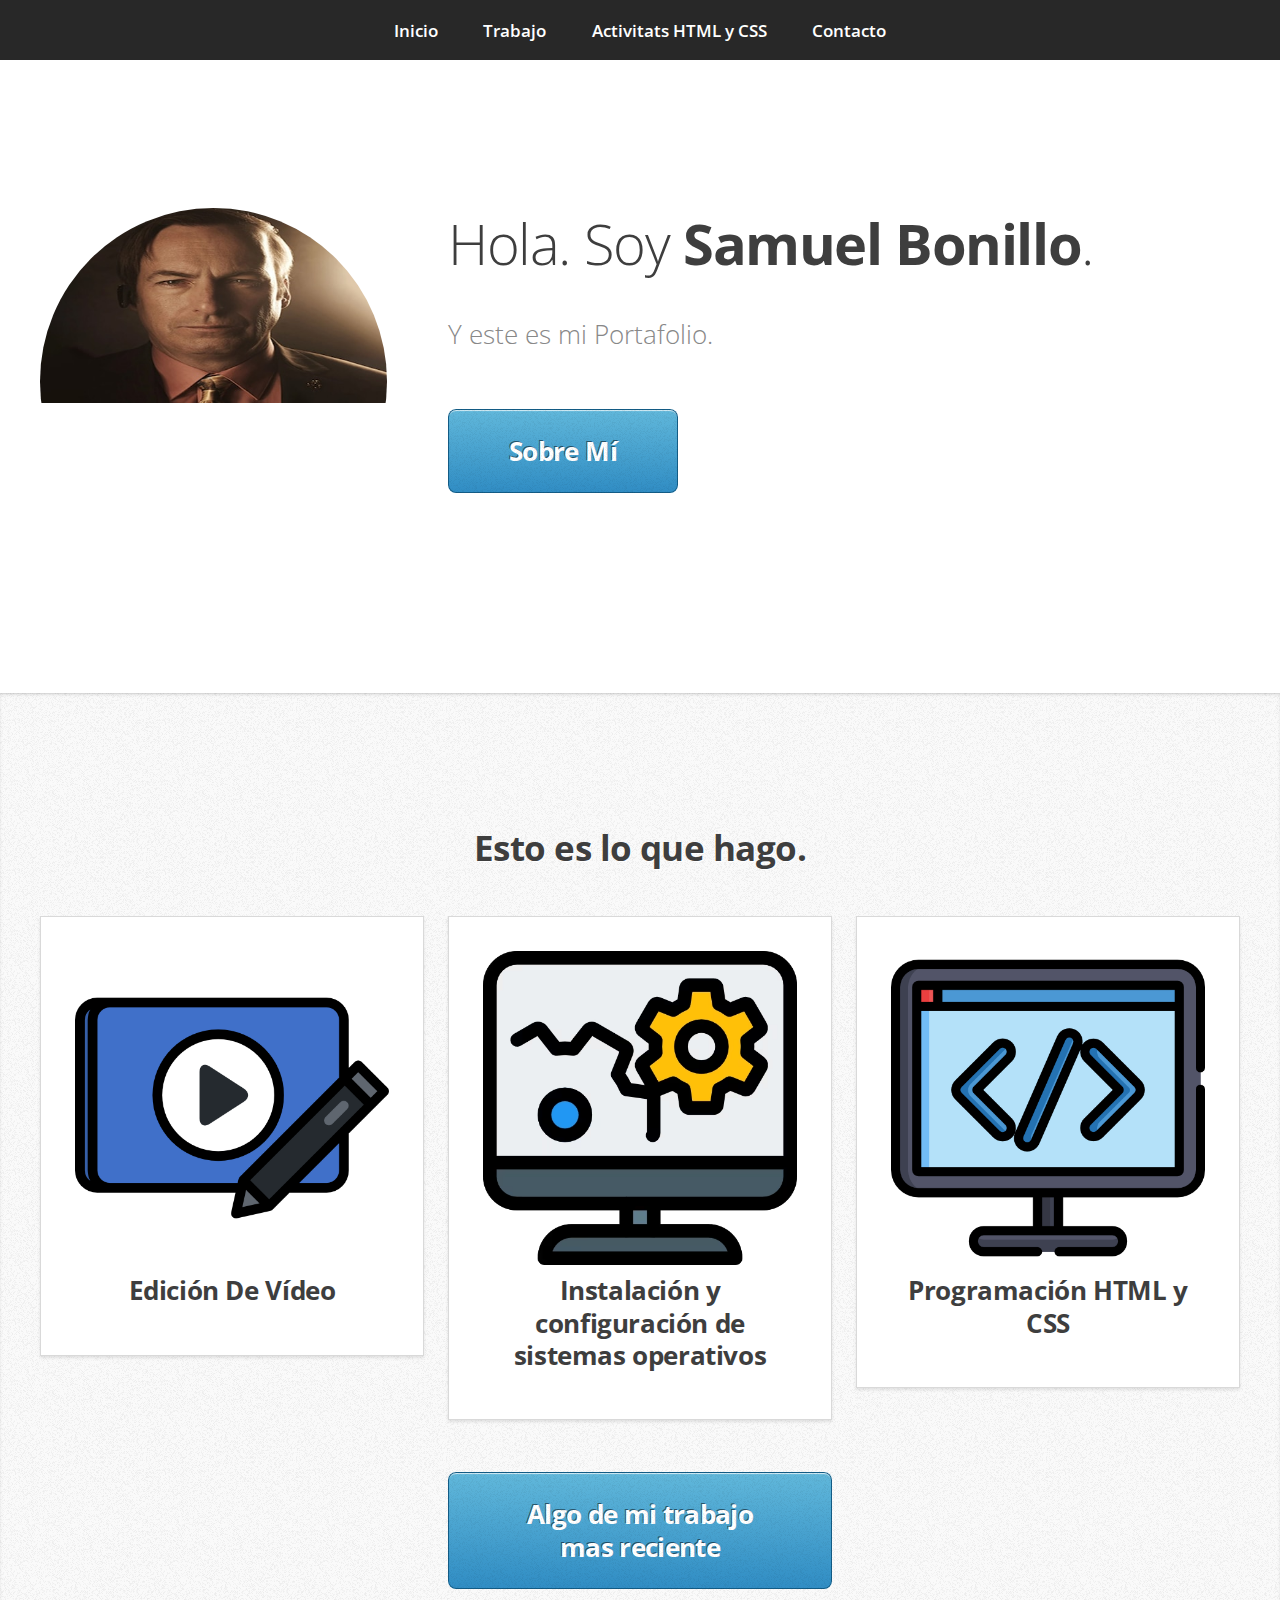
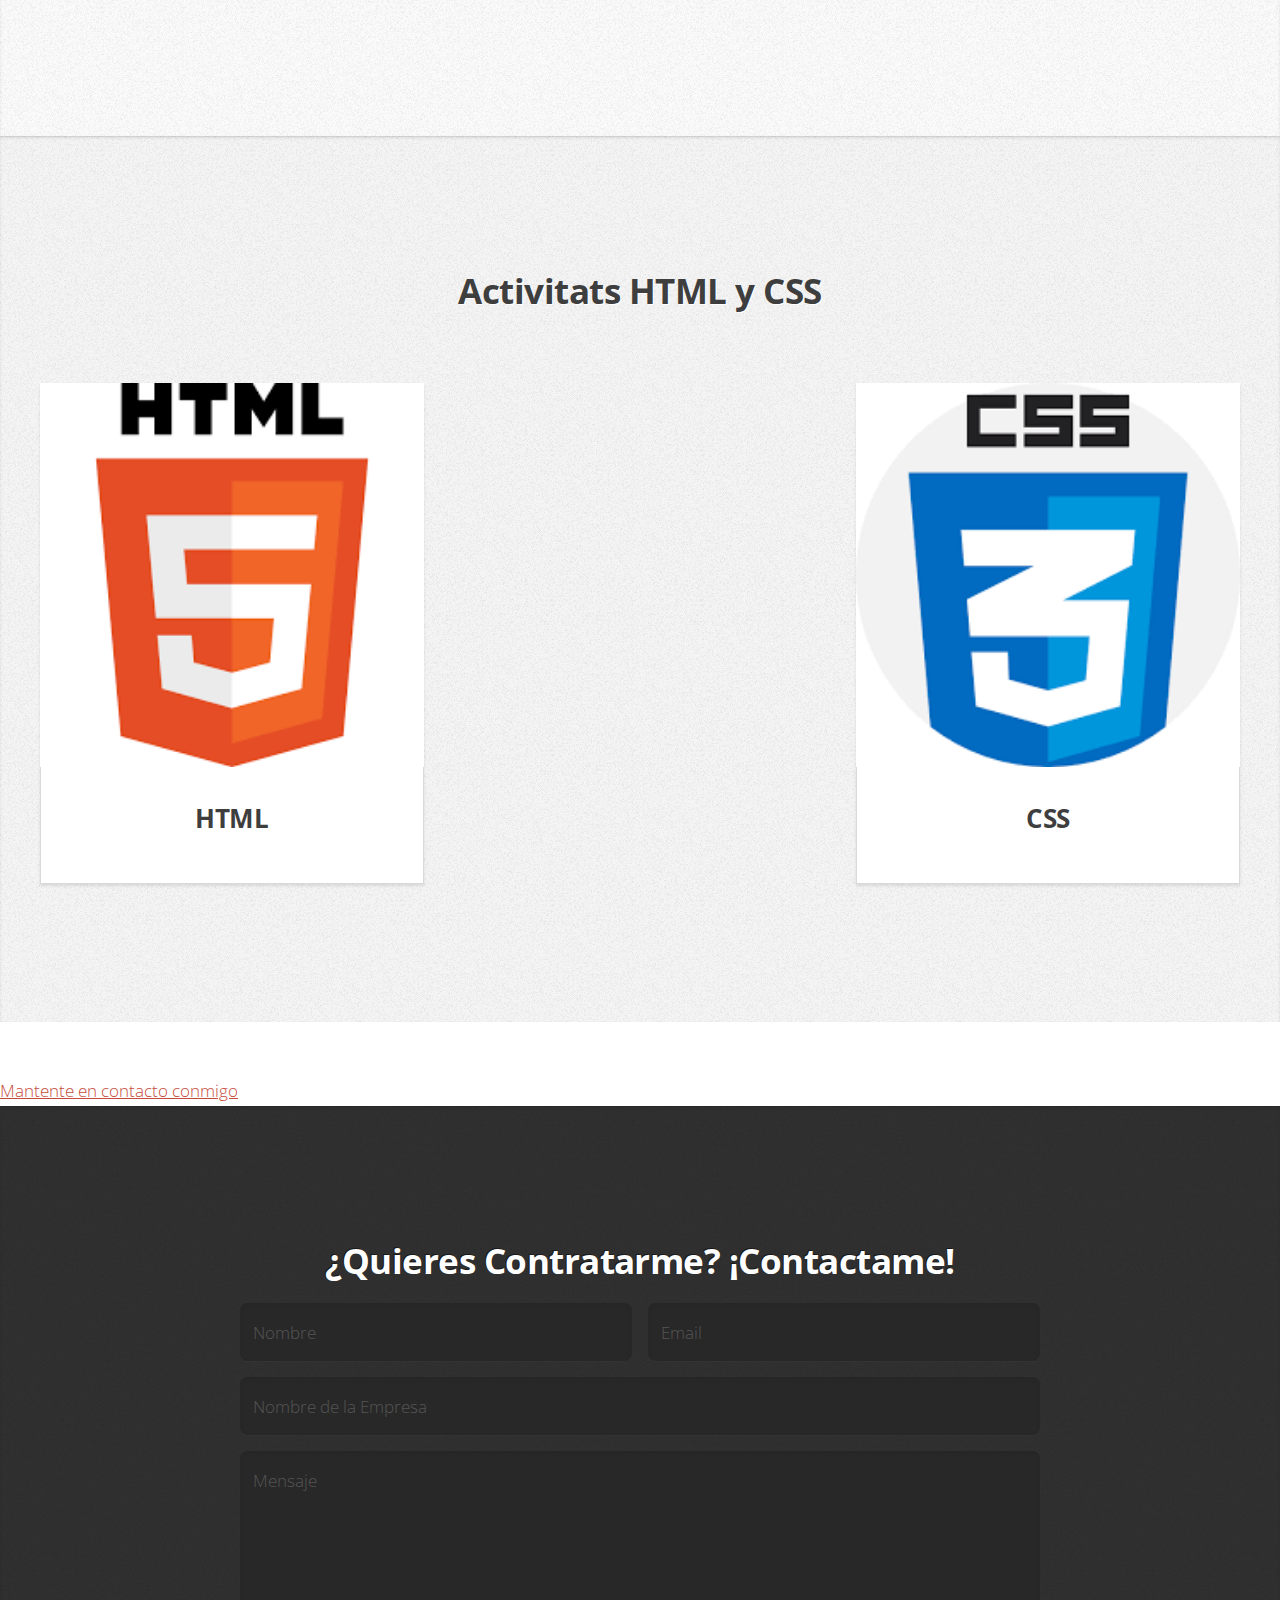
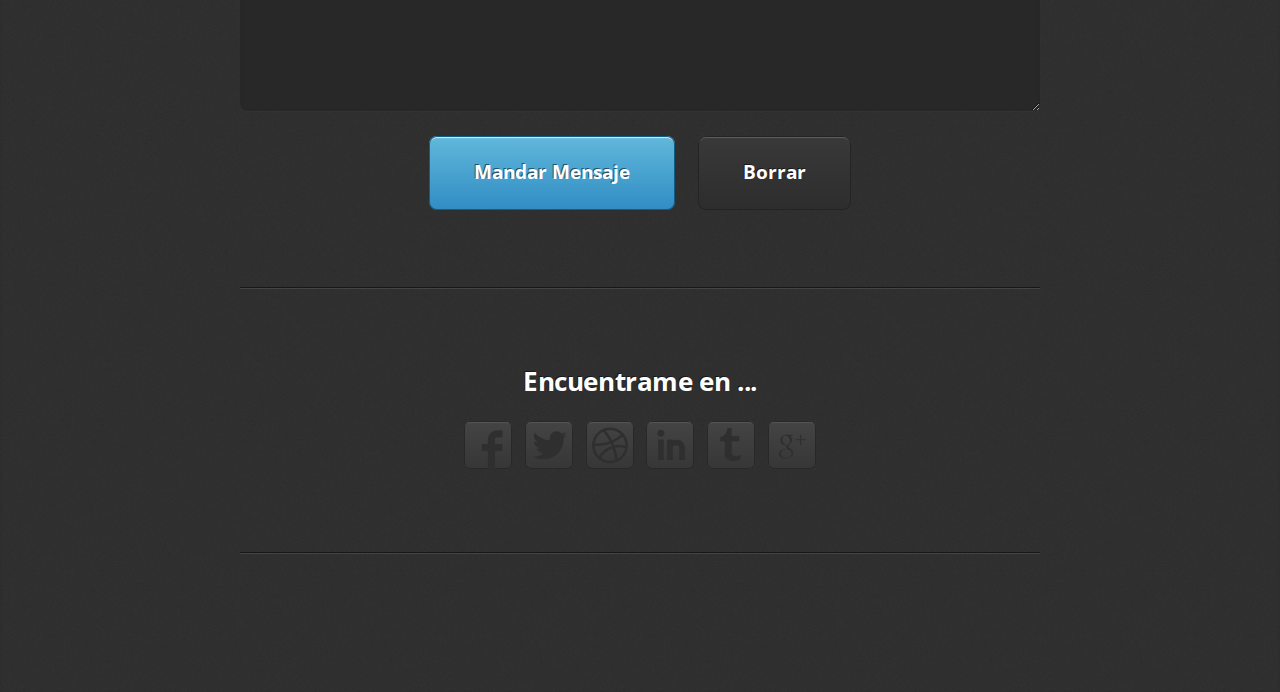
<file: index.html>
<!DOCTYPE HTML>
<html>
<head>
<title>Portafolio</title>
<meta charset="utf-8">
<link href="http://fonts.googleapis.com/css?family=Open+Sans:300,600,700" rel="stylesheet">
<script src="js/jquery-1.8.3.min.js"></script>
<script src="css/5grid/init.js?use=mobile,desktop,1000px"></script>
<script src="js/init.js"></script>
<noscript>
<link rel="stylesheet" href="css/5grid/core.css">
<link rel="stylesheet" href="css/5grid/core-desktop.css">
<link rel="stylesheet" href="css/5grid/core-1200px.css">
<link rel="stylesheet" href="css/5grid/core-noscript.css">
<link rel="stylesheet" href="css/style.css">
<link rel="stylesheet" href="css/style-desktop.css">
</noscript>

</head>
<body>
<nav id="nav">
  <ul>
    <li><a href="#top">Inicio</a></li>
    <li><a href="#work">Trabajo</a></li>
    <li><a href="#portfolio">Activitats HTML y CSS</a></li>
    <li><a href="#contact">Contacto</a></li>
  </ul>
</nav>
<div class="wrapper wrapper-style1 wrapper-first">
  <article class="5grid-layout" id="top">
    <div class="row">
      <div class="4u"> <span class="me image image-full"><img src="images/me.jpg" alt=""></span> </div>
      <div class="8u">
        <header>
          <h1>Hola. Soy <strong>Samuel Bonillo</strong>.</h1>
        </header>
        <p>Y este es <strong></strong>mi Portafolio.</p>
        <a href="#work" class="button button-big">Sobre Mí</a> </div>
    </div>
  </article>
</div>
<div class="wrapper wrapper-style2">
  <article id="work">
    <header>
      <h2>Esto es lo que hago.</h2>
      <span></span> </header>
    <div class="5grid-layout">
      <div class="row">
        <div class="4u">
          <section class="box box-style1"> <span class="image image-"><img src="images/work01.png" alt=""></span>
            <h3>Edición De Vídeo</h3>
            
          </section>
        </div>
        <div class="4u">
          
          <span></span> </header>
          <div class="5grid-layout">
            <div class="row">
              <div class="4u">
                <section class="box box-style1"> <span class="image image-"><img src="images/work02.png" alt=""></span>
                  <h3>Instalación y configuración de sistemas operativos</h3>
                  
                </section>
              </div>
              <div class="4u">
            
          </section>
        </div>
        <div class="4u">
          <section class="box box-style1"> <span class="image image-"><img src="images/work03.png" alt=""></span>
            <h3>Programación HTML y CSS</h3>
            
          </section>
        </div>
      </div>
    </div>
    <footer>
      <a href="#portfolio" class="button button-big">Algo de mi trabajo mas reciente</a> </footer>
  </article>
</div>
<div class="wrapper wrapper-style3">
  <article id="portfolio">
    <header>
      <h2>Activitats HTML y CSS</h2> </header>
    <div class="5grid-layout">
      <div class="row">
        <div class="12u"> </div>
      </div>
      <div class="row">
        <div class="4u">
          <article class="box box-style2"> <a href="activitats.html" class="image image-full"><img src="images/portfolio01.png" alt=""></a>
            <h3><a href="activitats.html">HTML</a></h3>
            
          </article>
        </div>
        <div class="4u">
          
        </div>
        <div class="4u">
          <article class="box box-style2"> <a href="activitats.html" class="image image-full"><img src="images/portfolio03.png" alt=""></a>
            <h3><a href="activitats.html">CSS</a></h3>
          
          </article>
        </div>
      </div>
      
            
          </article>
        </div>
      </div>
    </div>
    <footer>
      <a href="#contact" class="medium botton-big">Mantente en contacto conmigo</a> </footer>
  </article>
</div>
<div class="wrapper wrapper-style4">
  <article id="contact">
    <header>
      <h2>¿Quieres Contratarme? ¡Contactame!</h2>
      
    <div class="5grid">
      <div class="row">
        <div class="12u">
          <form method="post" action="#">
            <div class="5grid">
              <div class="row">
                <div class="6u">
                  <input type="text" name="name" id="name" placeholder="Nombre">
                </div>
                <div class="6u">
                  <input type="text" name="email" id="email" placeholder="Email">
                </div>
              </div>
              <div class="row">
                <div class="12u">
                  <input type="text" name="subject" id="subject" placeholder="Nombre de la Empresa">
                </div>
              </div>
              <div class="row">
                <div class="12u">
                  <textarea name="message" id="message" placeholder="Mensaje"></textarea>
                </div>
              </div>
              <div class="row">
                <div class="12u">
                  <input type="submit" class="button" value="Mandar Mensaje">
                  <input type="reset" class="button button-alt" value="Borrar">
                </div>
              </div>
            </div>
          </form>
        </div>
      </div>
      <div class="row row-special">
        <div class="12u">
          <h3>Encuentrame en ...</h3>
          <ul class="social">
            <li class="facebook"><a href="#">Facebook</a></li>
            <li class="twitter"><a href="#">Twitter</a></li>
            <li class="dribbble"><a href="#">Dribbble</a></li>
            <li class="linkedin"><a href="#">LinkedIn</a></li>
            <li class="tumblr"><a href="#">Tumblr</a></li>
            <li class="googleplus"><a href="#">Google+</a></li>
          </ul>
        </div>
      </div>
    </div>
    
</body>
</html>
</file>
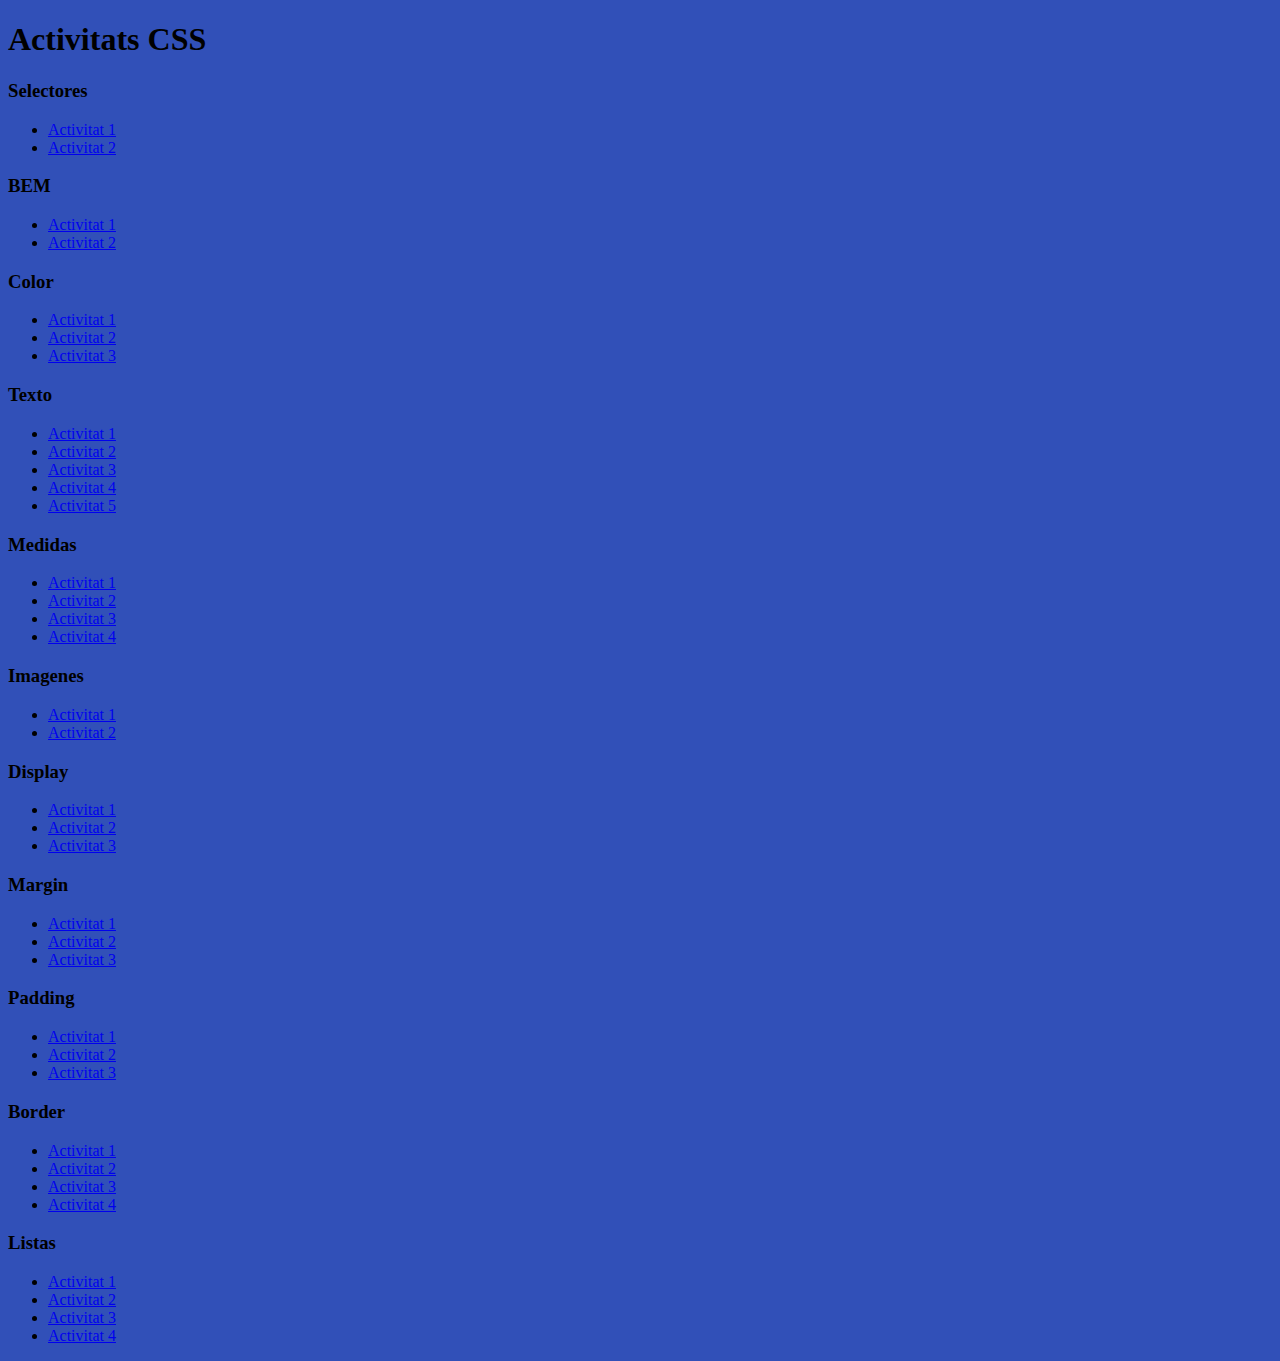
<file: activitats css.html>
<!DOCTYPE html>
<html>
<head>
    <title>Activitats HTML</title>
    <link rel="icon" type="image/x-icon" href="https://www.google.com/url?sa=i&url=https%3A%2F%2Fnorthstar.thunderstore.io%2Fpackage%2FHarb_Mods%2FSaul_Goodman%2F&psig=AOvVaw1V82Ubbnmv4EiHnhKC4mAQ&ust=1682701084189000&source=images&cd=vfe&ved=0CA4QjRxqFwoTCMioy5TEyv4CFQAAAAAdAAAAABAD">
</head>
<body style="background-color: #3150b8;">
    <h1>Activitats CSS</h1>
    
        <p><h3> Selectores </h3></p>
        <ul>
        <li> <a href="Activitats CSS/3_Selectores/1_Activitat.html" target="_blank">Activitat 1</a></li>
        <li> <a href="Activitats CSS/3_Selectores/2_Activitat.html" target="_blank">Activitat 2</a></li>
        
    </ul>
    
    <p><h3> BEM </h3></p>
    <ul>
        <li> <a href="Activitats CSS/4_BEM/1_Activitat.html" target="_blank">Activitat 1</a></li>
        <li> <a href="Activitats CSS/4_BEM/2_Activitat.html" target="_blank">Activitat 2</a></li>
    </ul>

    <p><h3> Color </h3></p>
<ul>
        <li> <a href="Activitats CSS/5_Color/1_Activitat.html" target="_blank">Activitat 1</a></li>
        <li> <a href="Activitats CSS/5_Color/2_Activitat.html" target="_blank">Activitat 2</a></li>
        <li> <a href="Activitats CSS/5_Color/3_Activitat.html" target="_blank">Activitat 3</a></li>
        
        
</ul>

<p><h3> Texto</h3></p>
<ul>
        <li> <a href="Activitats CSS/6_Texto/1_Activitat.html" target="_blank">Activitat 1</a></li>
        <li> <a href="Activitats CSS/6_Texto/2_Activitat.html" target="_blank">Activitat 2</a></li>
        <li> <a href="Activitats CSS/6_Texto/3_Activitat.html" target="_blank">Activitat 3</a></li>
        <li> <a href="Activitats CSS/6_Texto/4_Activitat.html" target="_blank">Activitat 4</a></li>
        <li> <a href="Activitats CSS/6_Texto/5_Activitat.html" target="_blank">Activitat 5</a></li>
</ul>
</ul>

<p><h3> Medidas</h3></p>
<ul>
        <li> <a href="Activitats CSS/7_Medidas/1_Activitat.html" target="_blank">Activitat 1</a></li>
        <li> <a href="Activitats CSS/7_Medidas/2_Activitat.html" target="_blank">Activitat 2</a></li>
        <li> <a href="Activitats CSS/7_Medidas/3_Activitat.html" target="_blank">Activitat 3</a></li>
        <li> <a href="Activitats CSS/7_Medidas/4_Activitat.html" target="_blank">Activitat 4</a></li>
</ul>

<p><h3> Imagenes</h3></p>
<ul>
        <li> <a href="Activitats CSS/8_Imagenes/1_Activitat.html" target="_blank">Activitat 1</a></li>
        <li> <a href="Activitats CSS/8_Imagenes/2_Activitat.html" target="_blank">Activitat 2</a></li>
         
</ul>

<p><h3> Display</h3></p>
<ul>
        <li> <a href="Activitats CSS/9_Display/1_Activitat.html" target="_blank">Activitat 1</a></li>
        <li> <a href="Activitats CSS/9_Display/2_Activitat.html" target="_blank">Activitat 2</a></li>
        <li> <a href="Activitats CSS/9_Display/3_Activitat.html" target="_blank">Activitat 3</a></li>
</ul>

<p><h3> Margin</h3></p>
<ul>
        <li> <a href="Activitats CSS/10_Margin/1_Activitat.html" target="_blank">Activitat 1</a></li>
        <li> <a href="Activitats CSS/10_Margin/2_Activitat.html" target="_blank">Activitat 2</a></li>
        <li> <a href="Activitats CSS/10_Margin/3_Activitat.html" target="_blank">Activitat 3</a></li>
       
</ul>

<p><h3> Padding</h3></p>
<ul> 
        <li> <a href="Activitats CSS/11_Padding/1_Activitat.html" target="_blank">Activitat 1</a></li>
        <li> <a href="Activitats CSS/11_Padding/2_Activitat.html" target="_blank">Activitat 2</a></li>
        <li> <a href="Activitats CSS/11_Padding/3_Activitat.html" target="_blank">Activitat 3</a></li>

</ul>

<p><h3> Border</h3></p>
<ul> 
        <li> <a href="Activitats CSS/13_Border/1_Activitat.html" target="_blank">Activitat 1</a></li>
        <li> <a href="Activitats CSS/13_Border/2_Activitat.html" target="_blank">Activitat 2</a></li>
        <li> <a href="Activitats CSS/13_Border/3_Activitat.html" target="_blank">Activitat 3</a></li>
        <li> <a href="Activitats CSS/13_Border/4_Activitat.html" target="_blank">Activitat 4</a></li>
</ul>


<p><h3>Listas </h3></p>
<ul>
        <li> <a href="Activitats CSS/14_Listas/1_Activitat.html" target="_blank">Activitat 1</a></li>
        <li> <a href="Activitats CSS/14_Listas/2_Activitat.html" target="_blank">Activitat 2</a></li>
        <li> <a href="Activitats CSS/14_Listas/3_Activitat.html" target="_blank">Activitat 3</a></li>
        <li> <a href="Activitats CSS/14_Listas/4_Activitat.html" target="_blank">Activitat 4</a></li>
</ul>



</body>

</html>
</file>
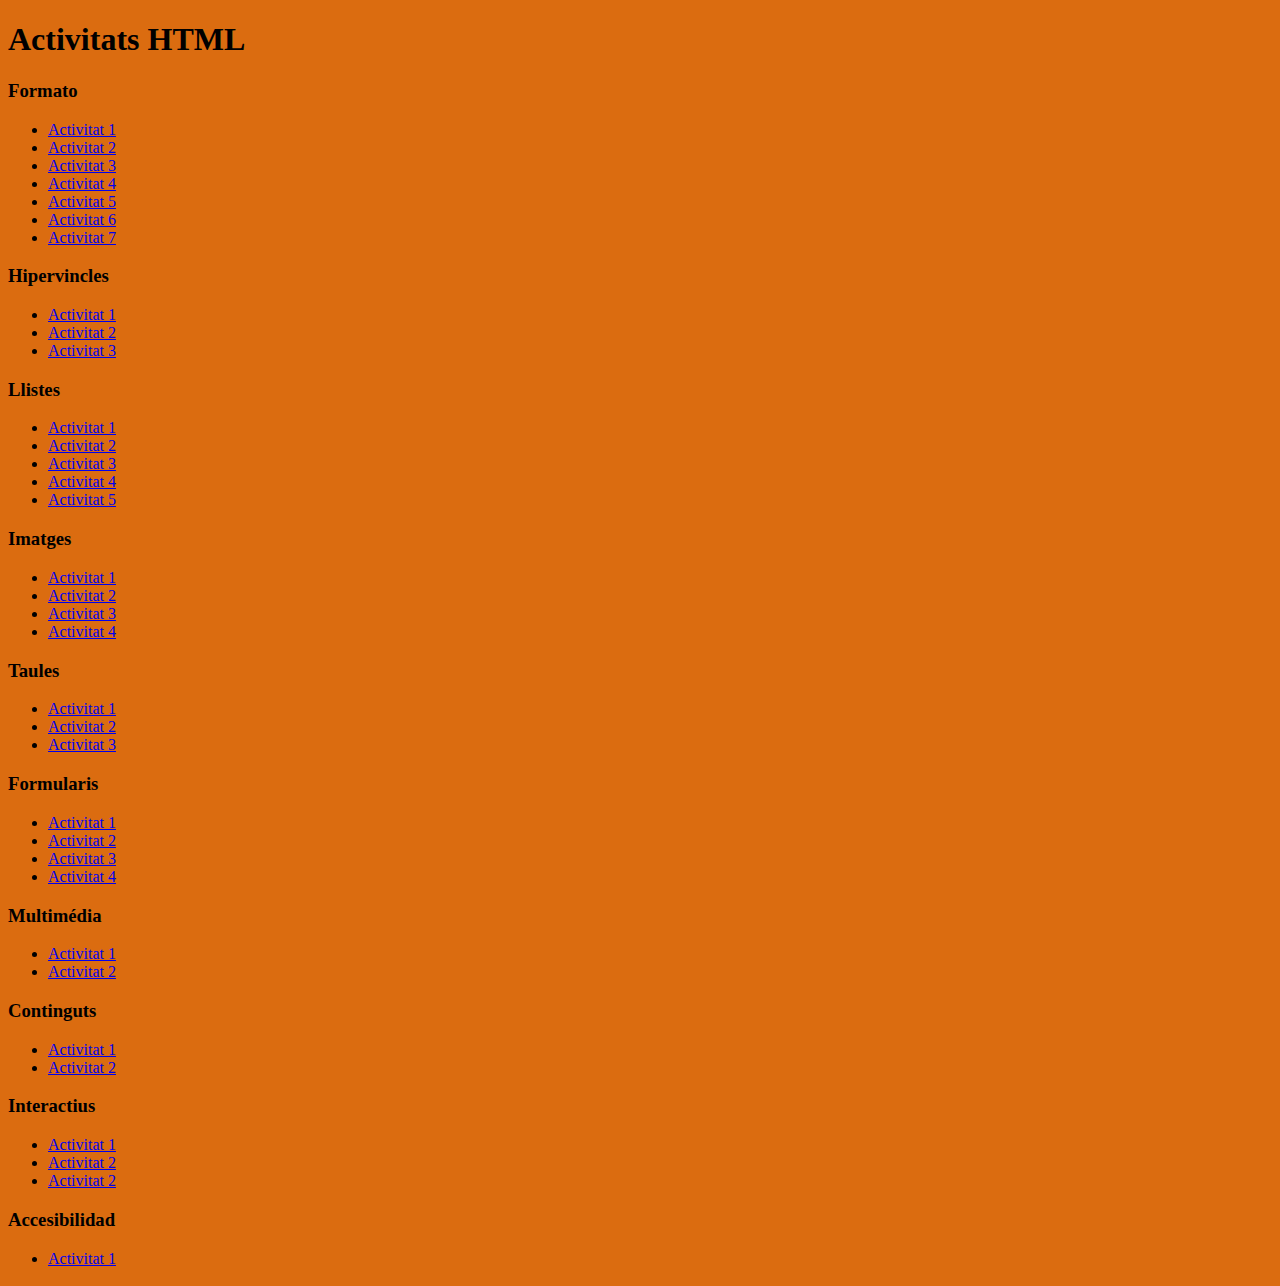
<file: activitats.html>
<!DOCTYPE html>
<html>
<head>
    <title>Activitats HTML</title>
    <link rel="icon" type="image/x-icon" href="https://www.google.com/url?sa=i&url=https%3A%2F%2Fnorthstar.thunderstore.io%2Fpackage%2FHarb_Mods%2FSaul_Goodman%2F&psig=AOvVaw1V82Ubbnmv4EiHnhKC4mAQ&ust=1682701084189000&source=images&cd=vfe&ved=0CA4QjRxqFwoTCMioy5TEyv4CFQAAAAAdAAAAABAD">
</head>
<body style="background-color: #db6c10;">
    <h1>Activitats HTML</h1>
    
        <p><h3> Formato </h3></p>
        <ul>
        <li> <a href="Activitats HTML/2_Format/1_Activitat.html" target="_blank">Activitat 1</a></li>
        <li> <a href="Activitats HTML/2_Format/2_Activitat.html" target="_blank">Activitat 2</a></li>
        <li> <a href="Activitats HTML/2_Format/3_Activitat.html" target="_blank">Activitat 3</a></li>
        <li> <a href="Activitats HTML/2_Format/4_Activitat.html" target="_blank">Activitat 4</a></li>
        <li> <a href="Activitats HTML/2_Format/5_Activitat.html" target="_blank">Activitat 5</a></li>
        <li> <a href="Activitats HTML/2_Format/6_Activitat.html" target="_blank">Activitat 6</a></li>
        <li> <a href="Activitats HTML/2_Format/7_Activitat.html" target="_blank">Activitat 7</a></li>
    </ul>
    
    <p><h3> Hipervincles </h3></p>
    <ul>
        <li> <a href="Activitats HTML/3_Hipervincles/1_Activitat.html" target="_blank">Activitat 1</a></li>
        <li> <a href="Activitats HTML/3_Hipervincles/2_Activitat.html" target="_blank">Activitat 2</a></li>
        <li> <a href="Activitats HTML/3_Hipervincles/3_Activitat.html" target="_blank">Activitat 3</a></li>
    </ul>

    <p><h3> Llistes </h3></p>
<ul>
        <li> <a href="Activitats HTML/4_Llistes/1_Activitat.html" target="_blank">Activitat 1</a></li>
        <li> <a href="Activitats HTML/4_Llistes/2_Activitat.html" target="_blank">Activitat 2</a></li>
        <li> <a href="Activitats HTML/4_Llistes/3_Activitat.html" target="_blank">Activitat 3</a></li>
        <li> <a href="Activitats HTML/4_Llistes/4_Activitat.html" target="_blank">Activitat 4</a></li>
        <li> <a href="Activitats HTML/4_Llistes/5_Activitat.html" target="_blank">Activitat 5</a></li>
</ul>

<p><h3> Imatges</h3></p>
<ul>
        <li> <a href="Activitats HTML/5_Imatges/1_Activitat.html" target="_blank">Activitat 1</a></li>
        <li> <a href="Activitats HTML/5_Imatges/2_Activitat.html" target="_blank">Activitat 2</a></li>
        <li> <a href="Activitats HTML/5_Imatges/3_Activitat.html" target="_blank">Activitat 3</a></li>
        <li> <a href="Activitats HTML/5_Imatges/4_Activitat.html" target="_blank">Activitat 4</a></li>
</ul>

<p><h3> Taules</h3></p>
<ul>
        <li> <a href="Activitats HTML/6_Taules/1_Activitat.html" target="_blank">Activitat 1</a></li>
        <li> <a href="Activitats HTML/6_Taules/2_Activitat.html" target="_blank">Activitat 2</a></li>
        <li> <a href="Activitats HTML/6_Taules/3_Activitat.html" target="_blank">Activitat 3</a></li>
</ul>

<p><h3> Formularis</h3></p>
<ul>
        <li> <a href="Activitats HTML/7_Formularis/1_Activitat.html" target="_blank">Activitat 1</a></li>
        <li> <a href="Activitats HTML/7_Formularis/2_Activitat.html" target="_blank">Activitat 2</a></li>
        <li> <a href="Activitats HTML/7_Formularis/3_Activitat.html" target="_blank">Activitat 3</a></li>
        <li> <a href="Activitats HTML/7_Formularis/4_Activitat.html" target="_blank">Activitat 4</a></li>  
</ul>

<p><h3> Multimédia</h3></p>
<ul>
        <li> <a href="Activitats HTML/8_Multimedia/1_Activitat.html" target="_blank">Activitat 1</a></li>
        <li> <a href="Activitats HTML/8_Multimedia/2_Activitat.html" target="_blank">Activitat 2</a></li>
</ul>

<p><h3> Continguts</h3></p>
<ul>
        <li> <a href="Activitats HTML/9_Contenido/1_Activitat.html" target="_blank">Activitat 1</a></li>
        <li> <a href="Activitats HTML/9_Contenido/2_Activitat.html" target="_blank">Activitat 2</a></li>
</ul>

<p><h3> Interactius</h3></p>
<ul>
        <li> <a href="Activitats HTML/11_Interactivos/1_Activitat.html" target="_blank">Activitat 1</a></li>
        <li> <a href="Activitats HTML/11_Interactivos/2_Activitat.html" target="_blank">Activitat 2</a></li>
        <li> <a href="Activitats HTML/11_Interactivos/3_Activitat.html" target="_blank">Activitat 2</a></li>
</ul>

<p><h3>Accesibilidad</h3></p>
<ul>
        <li> <a href="Activitats HTML/12_Accesibilidad/1_Activitat.html" target="_blank">Activitat 1</a></li>
        
<p><h3> </h3></p>

</body>

</html>
</file>
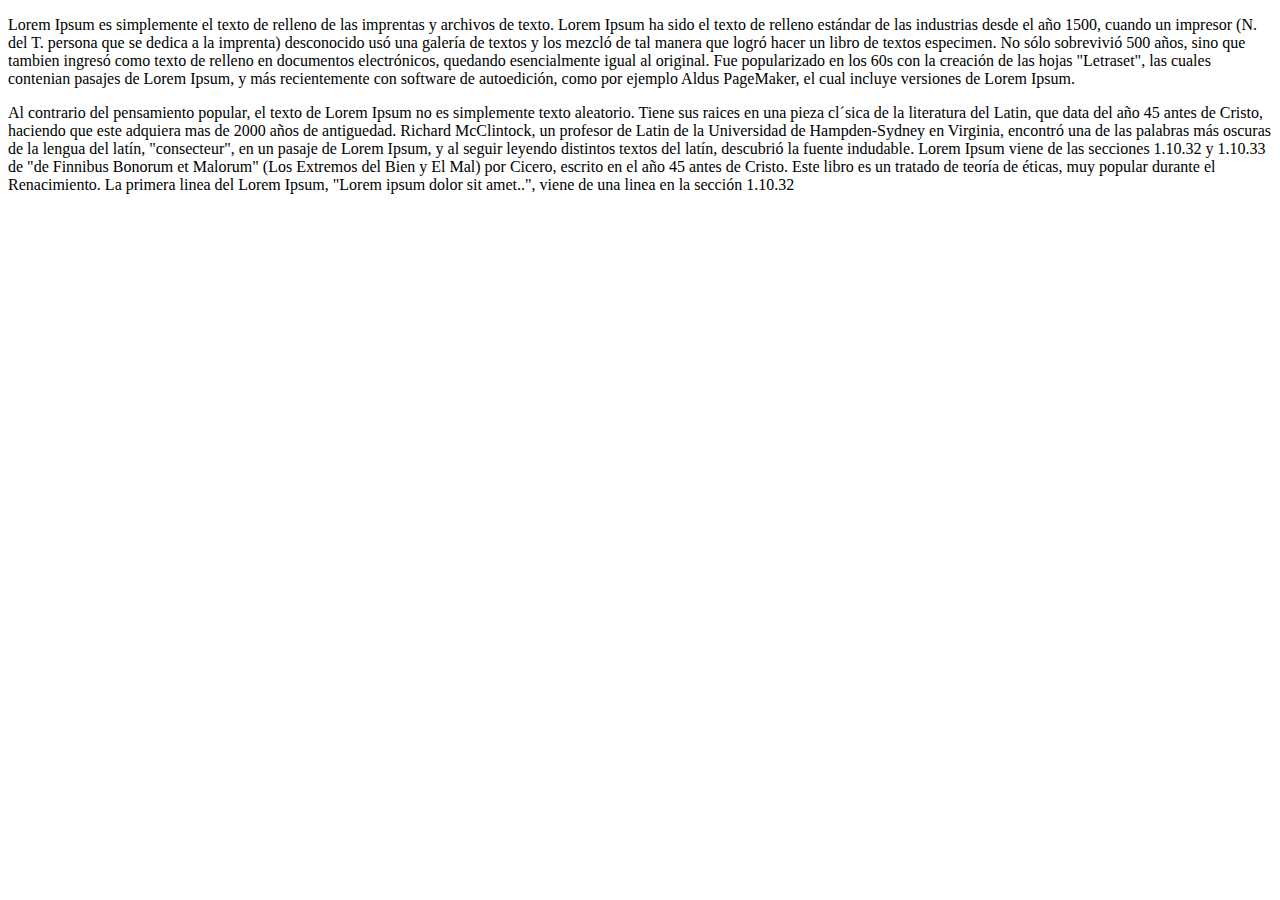
<file: 2_Format/1_Activitat.html>
<!DOCTYPE html>
<html lang="en">
<head>
    <meta charset="UTF-8">
    <meta http-equiv="X-UA-Compatible" content="IE=edge">
    <meta name="viewport" content="width=device-width, initial-scale=1.0">
    <title>Act 1</title>
</head>
<body>
   <p> Lorem Ipsum es simplemente el texto de relleno de las imprentas y archivos de texto. Lorem Ipsum ha sido el texto de relleno estándar de las industrias desde el año 1500, cuando un impresor (N. del T. persona que se dedica a la imprenta) desconocido usó una galería de textos y los mezcló de tal manera que logró hacer un libro de textos especimen. No sólo sobrevivió 500 años, sino que tambien ingresó como texto de relleno en documentos electrónicos, quedando esencialmente igual al original. Fue popularizado en los 60s con la creación de las hojas "Letraset", las cuales contenian pasajes de Lorem Ipsum, y más recientemente con software de autoedición, como por ejemplo Aldus PageMaker, el cual incluye versiones de Lorem Ipsum.</p>
   <p> Al contrario del pensamiento popular, el texto de Lorem Ipsum no es simplemente texto aleatorio. Tiene sus raices en una pieza cl´sica de la literatura del Latin, que data del año 45 antes de Cristo, haciendo que este adquiera mas de 2000 años de antiguedad. Richard McClintock, un profesor de Latin de la Universidad de Hampden-Sydney en Virginia, encontró una de las palabras más oscuras de la lengua del latín, "consecteur", en un pasaje de Lorem Ipsum, y al seguir leyendo distintos textos del latín, descubrió la fuente indudable. Lorem Ipsum viene de las secciones 1.10.32 y 1.10.33 de "de Finnibus Bonorum et Malorum" (Los Extremos del Bien y El Mal) por Cicero, escrito en el año 45 antes de Cristo. Este libro es un tratado de teoría de éticas, muy popular durante el Renacimiento. La primera linea del Lorem Ipsum, "Lorem ipsum dolor sit amet..", viene de una linea en la sección 1.10.32</p>

</body>
</html>
</file>
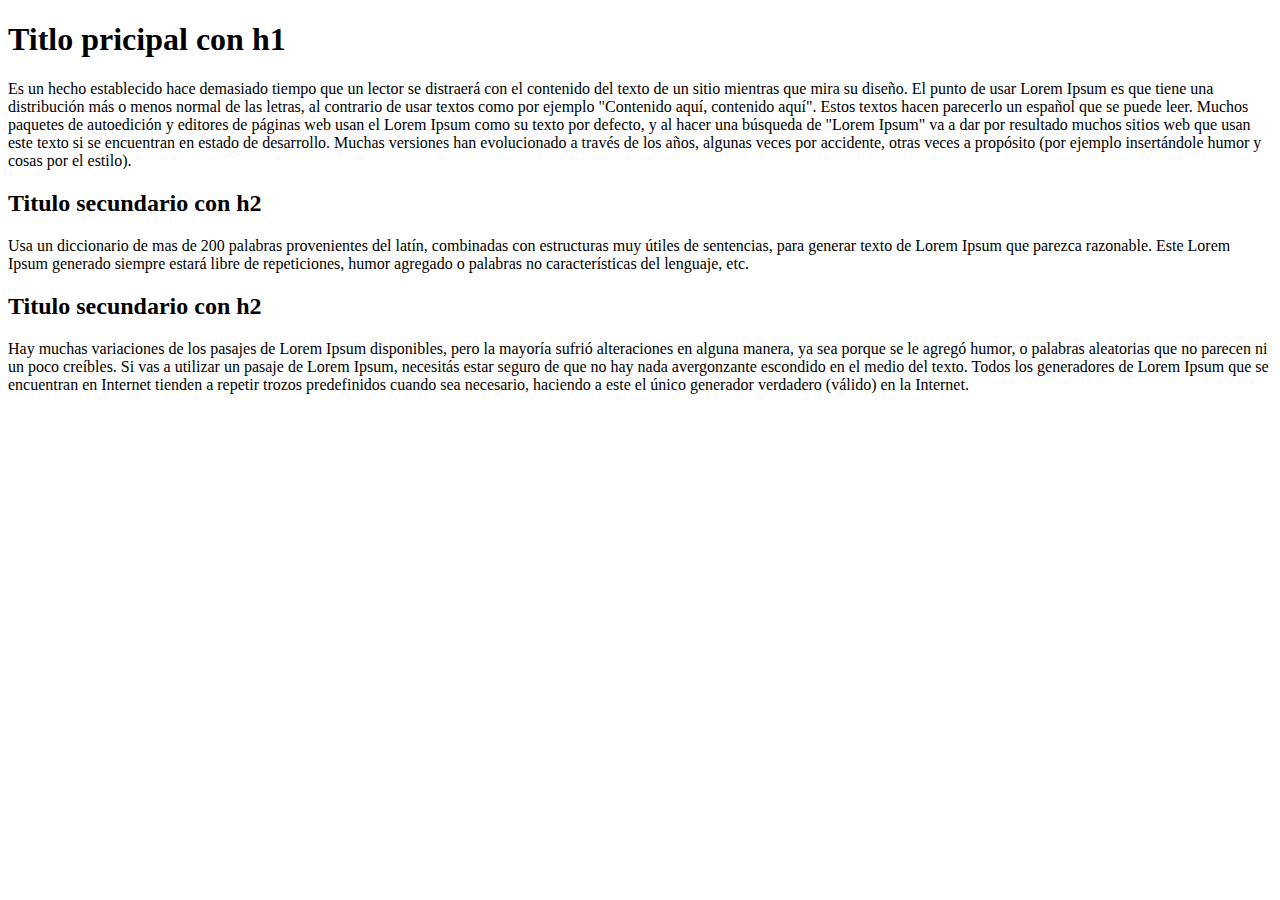
<file: 2_Format/2_Activitat.html>
<!DOCTYPE html>
<html lang="en">
<head>
    <meta charset="UTF-8">
    <meta http-equiv="X-UA-Compatible" content="IE=edge">
    <meta name="viewport" content="width=device-width, initial-scale=1.0">
    <title>Document</title>
</head>
<body>
    
    <h1>Titlo pricipal con h1</h1>
    Es un hecho establecido hace demasiado tiempo que un lector se distraerá con el contenido del texto de un sitio mientras que mira su diseño. El punto de usar Lorem Ipsum es que tiene una distribución más o menos normal de las letras, al contrario de usar textos como por ejemplo "Contenido aquí, contenido aquí". Estos textos hacen parecerlo un español que se puede leer. Muchos paquetes de autoedición y editores de páginas web usan el Lorem Ipsum como su texto por defecto, y al hacer una búsqueda de "Lorem Ipsum" va a dar por resultado muchos sitios web que usan este texto si se encuentran en estado de desarrollo. Muchas versiones han evolucionado a través de los años, algunas veces por accidente, otras veces a propósito (por ejemplo insertándole humor y cosas por el estilo).

    <h2>Titulo secundario con h2</h2>
    Usa un diccionario de mas de 200 palabras provenientes del latín, combinadas con estructuras muy útiles de sentencias, para generar texto de Lorem Ipsum que parezca razonable. Este Lorem Ipsum generado siempre estará libre de repeticiones, humor agregado o palabras no características del lenguaje, etc.

    <h2>Titulo secundario con h2</h2>
    Hay muchas variaciones de los pasajes de Lorem Ipsum disponibles, pero la mayoría sufrió alteraciones en alguna manera, ya sea porque se le agregó humor, o palabras aleatorias que no parecen ni un poco creíbles. Si vas a utilizar un pasaje de Lorem Ipsum, necesitás estar seguro de que no hay nada avergonzante escondido en el medio del texto. Todos los generadores de Lorem Ipsum que se encuentran en Internet tienden a repetir trozos predefinidos cuando sea necesario, haciendo a este el único generador verdadero (válido) en la Internet.
</body>
</html>
</file>
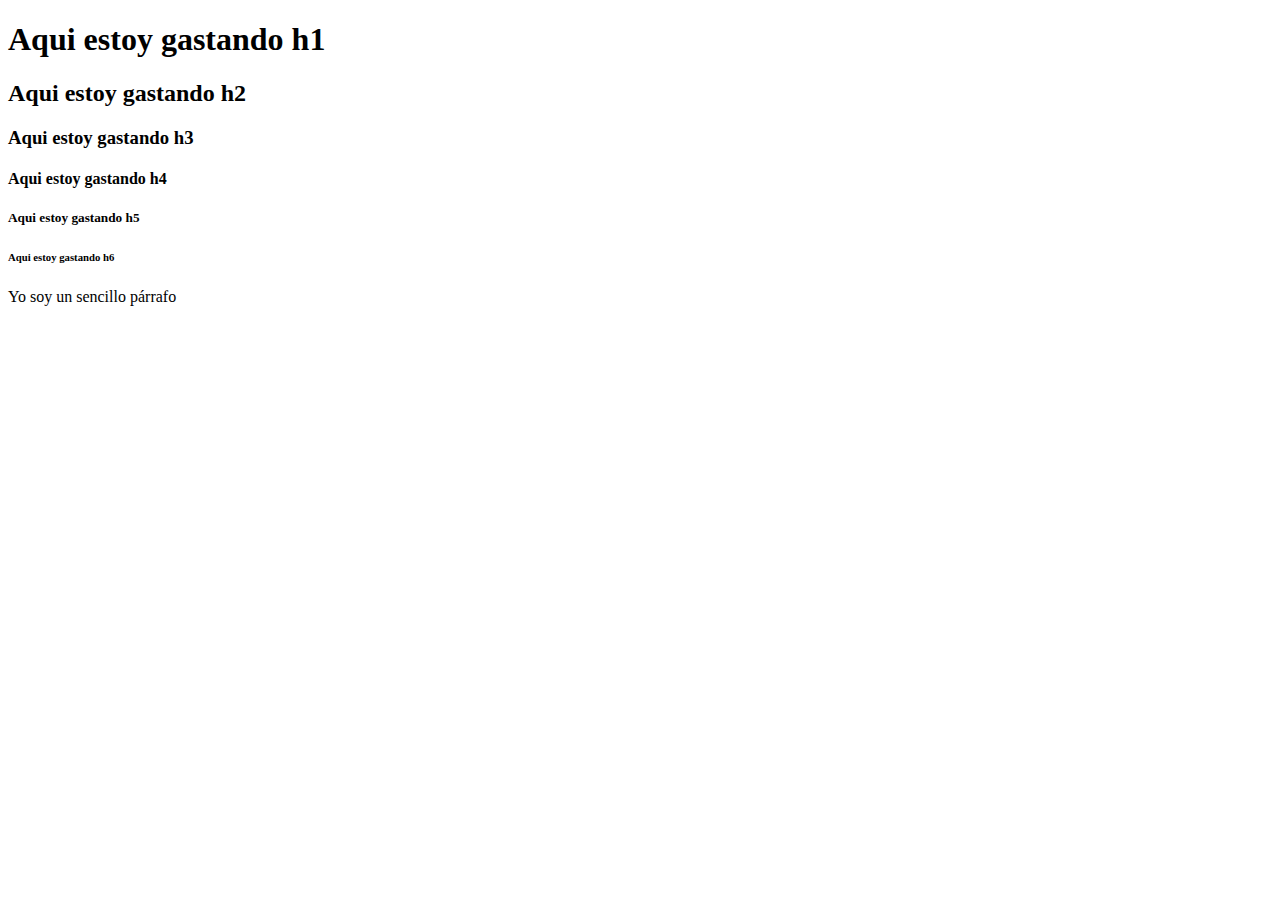
<file: 2_Format/3_Activitat.html>
<!DOCTYPE html>
<html lang="en">
<head>
    <meta charset="UTF-8">
    <meta http-equiv="X-UA-Compatible" content="IE=edge">
    <meta name="viewport" content="width=device-width, initial-scale=1.0">
    <title>Document</title>
</head>
<body>
    
    <h1>Aqui estoy gastando h1</h1>

    <h2>Aqui estoy gastando h2</h2>

    <h3>Aqui estoy gastando h3</h3>

    <h4>Aqui estoy gastando h4</h4>

    <h5>Aqui estoy gastando h5</h5>

    <h6>Aqui estoy gastando h6</h6>

    Yo soy un sencillo párrafo
</body>
</html>
</file>
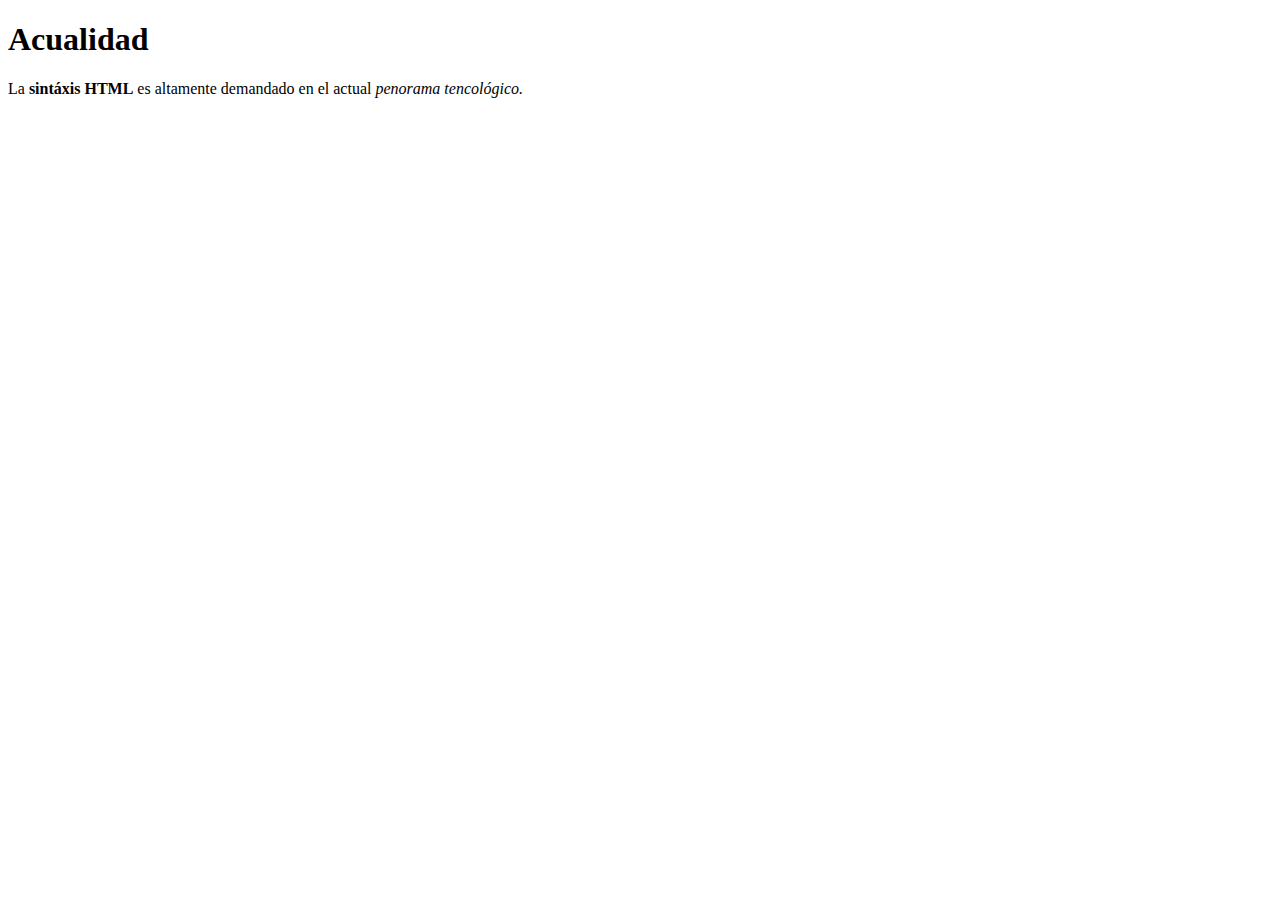
<file: 2_Format/4_Activitat.html>
<!DOCTYPE html>
<html lang="en">
<head>
    <meta charset="UTF-8">
    <meta http-equiv="X-UA-Compatible" content="IE=edge">
    <meta name="viewport" content="width=device-width, initial-scale=1.0">
    <title>Document</title>
</head>
<body>
    
    <h1>Acualidad</h1>
    <P>La <strong> sintáxis HTML</strong> es altamente demandado en el actual <i> penorama tencológico.</i></P>

</body>
</html>
</file>
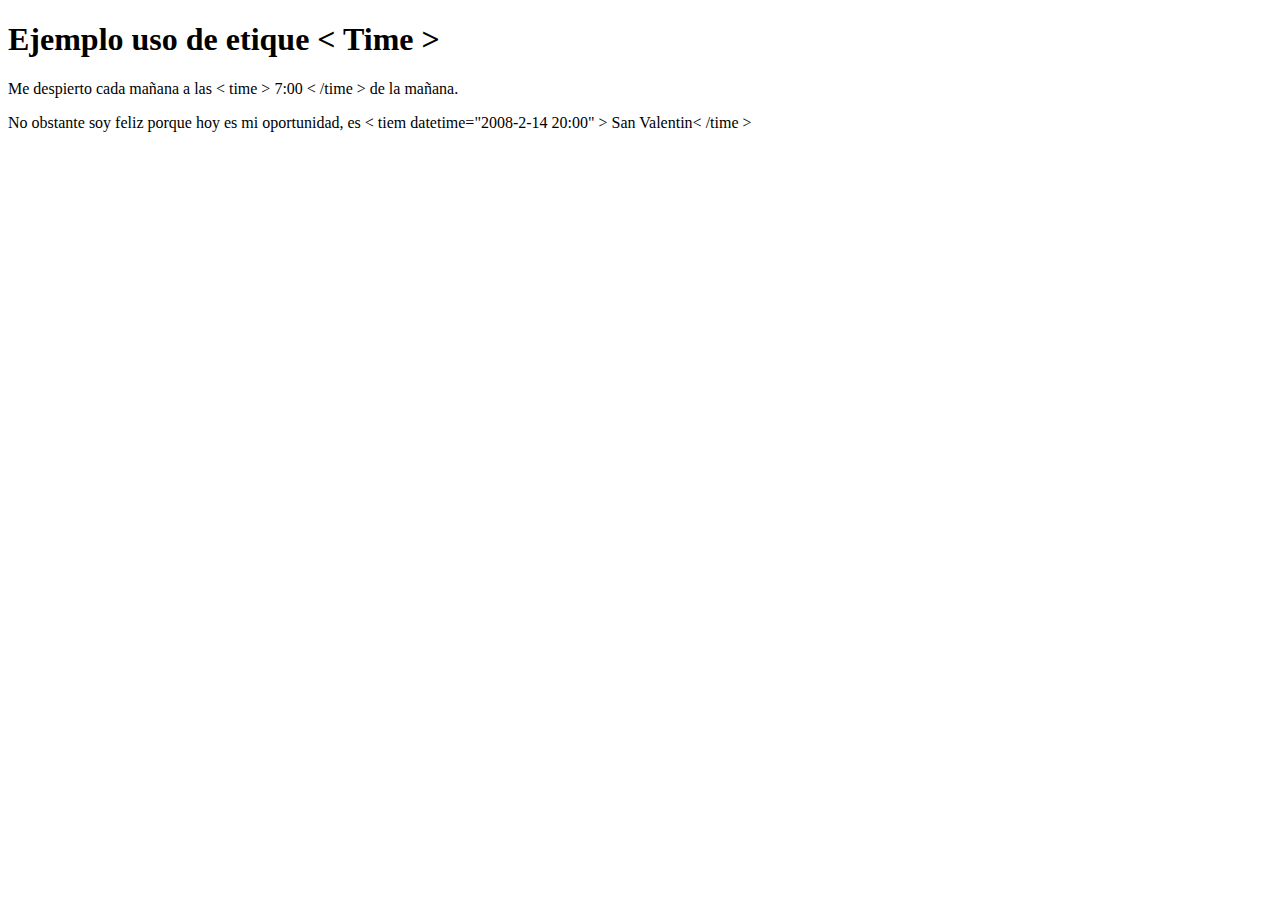
<file: 2_Format/5_Activitat.html>
<!DOCTYPE html>
<html lang="en">
<head>
    <meta charset="UTF-8">
    <meta http-equiv="X-UA-Compatible" content="IE=edge">
    <meta name="viewport" content="width=device-width, initial-scale=1.0">
    <title>Document</title>
</head>
<body>
    
    <h1>Ejemplo uso de etique 	&lt; Time &gt; </h1>
    <p>Me despierto cada mañana a las &lt; time &gt; 7:00 &lt; /time &gt; de la mañana.</p>
    <p>No obstante soy feliz porque hoy es mi oportunidad, es &lt; tiem datetime="2008-2-14 20:00" &gt; San Valentin&lt; /time &gt; </p>
</body>
</html>
</file>
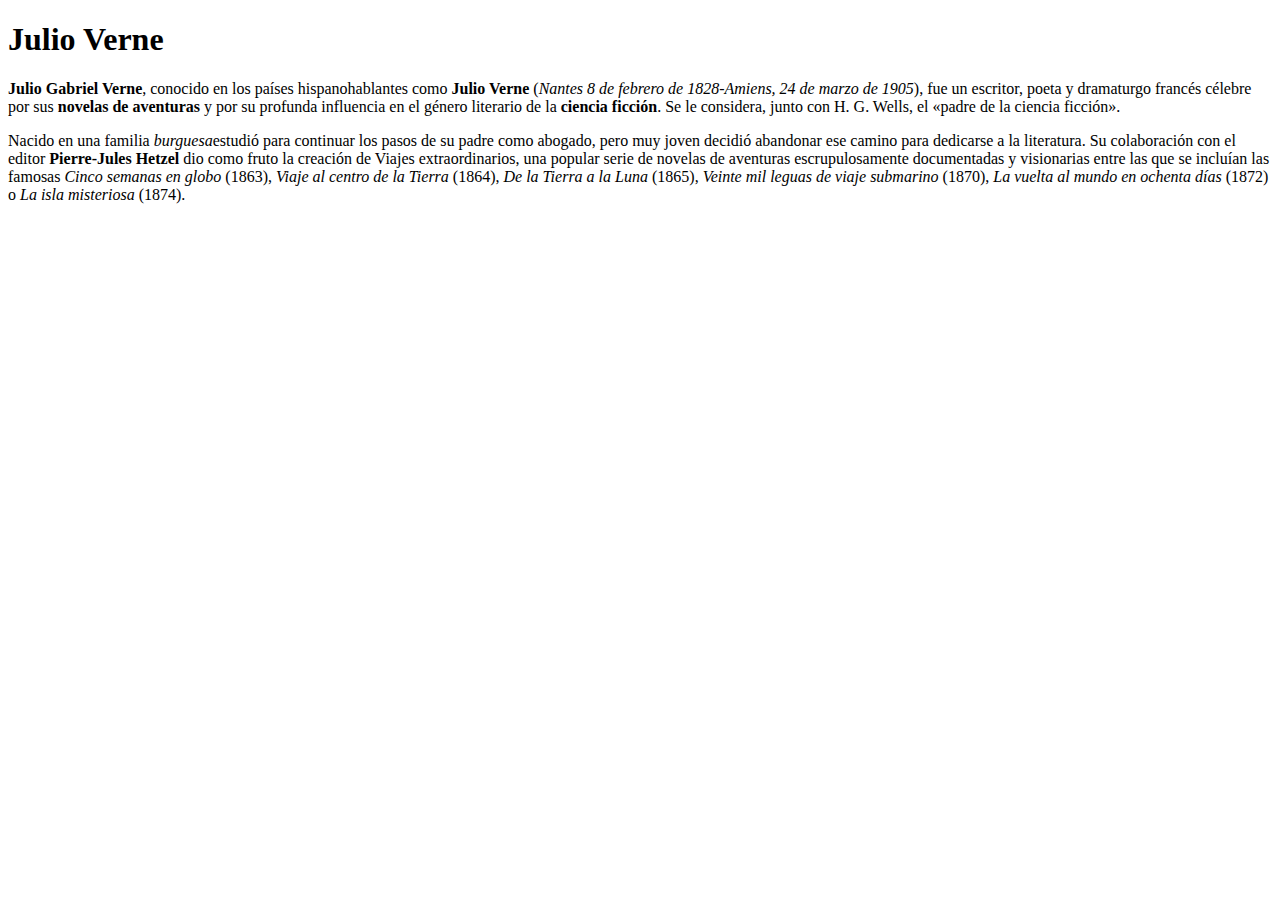
<file: 2_Format/6_Activitat.html>
<!DOCTYPE html>
<html lang="en">
<head>
    <meta charset="UTF-8">
    <meta http-equiv="X-UA-Compatible" content="IE=edge">
    <meta name="viewport" content="width=device-width, initial-scale=1.0">
    <title>Document</title>
</head>
<body>

    <h1>Julio Verne</h1>
    <strong> Julio Gabriel Verne</strong>, conocido en los países hispanohablantes como <strong>Julio Verne</strong> (<em>Nantes 8 de febrero de 1828-Amiens, 24 de marzo de 1905</em>), fue un escritor, poeta y dramaturgo francés célebre por sus <strong>novelas de aventuras</strong> y por su profunda influencia en el género literario de la <strong>ciencia ficción</strong>. Se le considera, junto con H. G. Wells, el «padre de la ciencia ficción».

<p/>Nacido en una familia <em>burguesa</em>estudió para continuar los pasos de su padre como abogado, pero muy joven decidió abandonar ese camino para dedicarse a la literatura. Su colaboración con el editor <strong>Pierre-Jules Hetzel</strong> dio como fruto la creación de Viajes extraordinarios, una popular serie de novelas de aventuras escrupulosamente documentadas y visionarias entre las que se incluían las famosas <em>Cinco semanas en globo</em> (1863), <em>Viaje al centro de la Tierra</em> (1864), <em>De la Tierra a la Luna</em> (1865), <em>Veinte mil leguas de viaje submarino</em> (1870), <em>La vuelta al mundo en ochenta días</em> (1872) o <em>La isla misteriosa</em> (1874). 
</body>
</html>
</file>
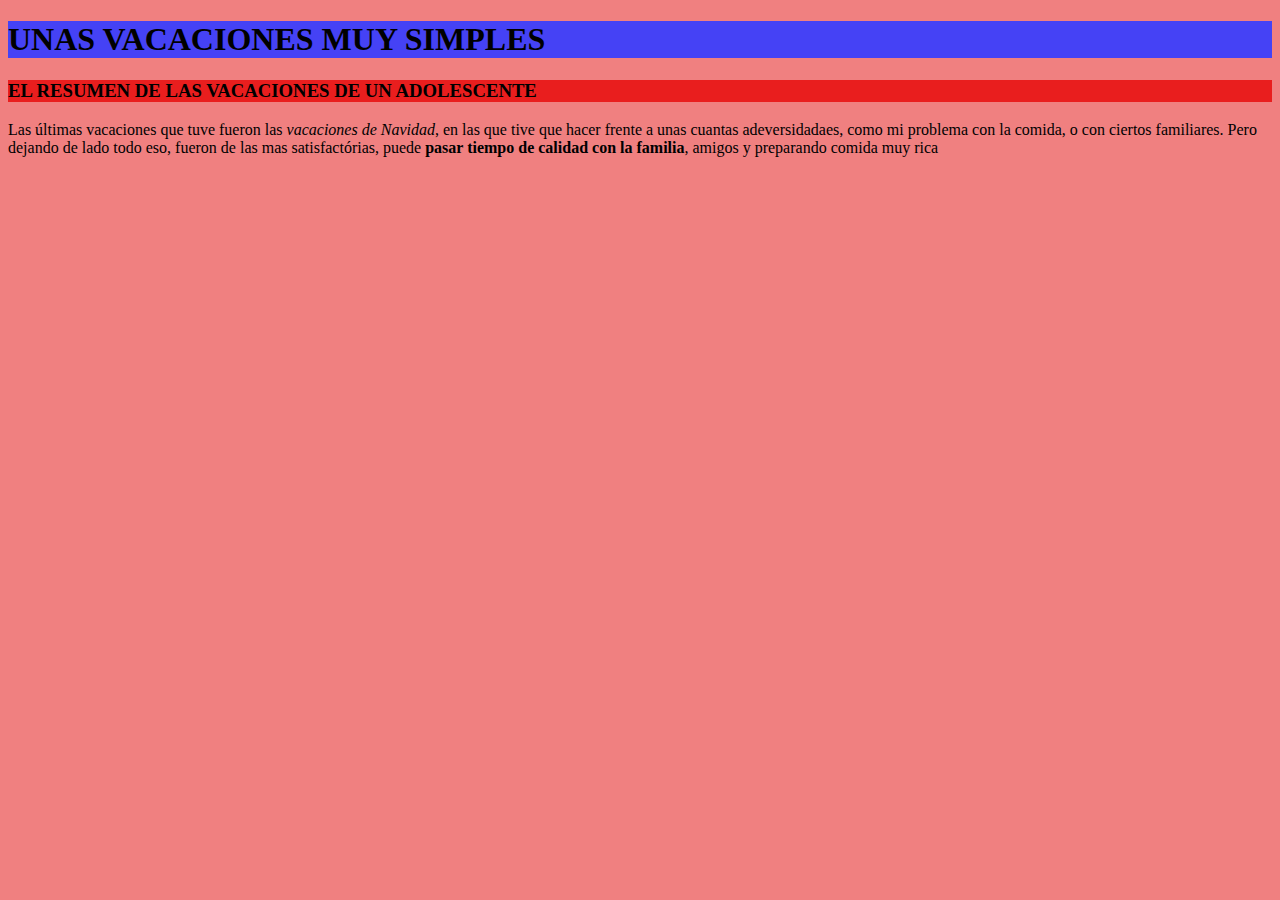
<file: 2_Format/7_Activitat.html>
<!DOCTYPE html>
<html lang="en">
<head>
    <meta charset="UTF-8">
    <meta http-equiv="X-UA-Compatible" content="IE=edge">
    <meta name="viewport" content="width=device-width, initial-scale=1.0">
    <title>Activitat 7</title>
</head>
<body bgcolor="LightCoral">
    <H1 style="background-color: rgb(69, 66, 245);">UNAS VACACIONES MUY SIMPLES</H1> 
<h3 style="background-color: rgba(232, 26, 26, 0.963);">EL RESUMEN DE LAS VACACIONES DE UN ADOLESCENTE</h3>

Las últimas vacaciones que tuve fueron las <em>vacaciones de Navidad</em>, en las que tive que hacer frente a unas cuantas adeversidadaes, como mi problema con la comida, o con ciertos familiares.
Pero dejando de lado todo eso, fueron de las mas satisfactórias, puede <strong> pasar tiempo de calidad con la familia</strong>, amigos y preparando comida muy rica

</body>
</html>
</file>
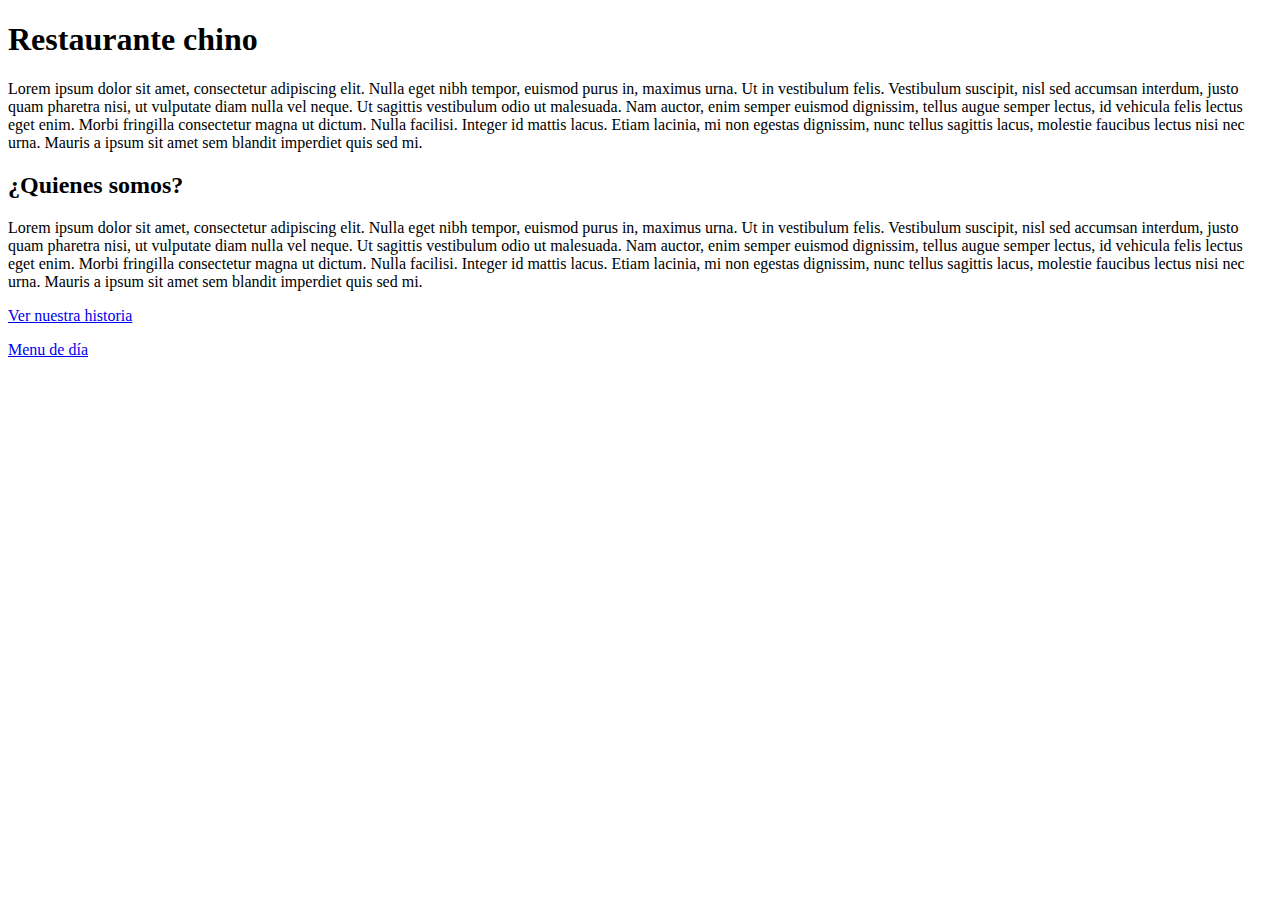
<file: 3_Hipervincles/1_Activitat.html>
<!DOCTYPE html>
<html lang="en">
<head>
    <meta charset="UTF-8">
    <meta http-equiv="X-UA-Compatible" content="IE=edge">
    <meta name="viewport" content="width=, initial-scale=1.0">
    <title>Document</title>
</head>
<body>
    
<h1>Restaurante chino</h1>
<p>Lorem ipsum dolor sit amet, consectetur adipiscing elit. Nulla eget nibh tempor, euismod purus in, maximus urna. Ut in vestibulum felis. Vestibulum suscipit, nisl sed accumsan interdum, justo quam pharetra nisi, ut vulputate diam nulla vel neque. Ut sagittis vestibulum odio ut malesuada. Nam auctor, enim semper euismod dignissim, tellus augue semper lectus, id vehicula felis lectus eget enim. Morbi fringilla consectetur magna ut dictum. Nulla facilisi. Integer id mattis lacus. Etiam lacinia, mi non egestas dignissim, nunc tellus sagittis lacus, molestie faucibus lectus nisi nec urna. Mauris a ipsum sit amet sem blandit imperdiet quis sed mi.
<h2>¿Quienes somos?</h2>
<p>Lorem ipsum dolor sit amet, consectetur adipiscing elit. Nulla eget nibh tempor, euismod purus in, maximus urna. Ut in vestibulum felis. Vestibulum suscipit, nisl sed accumsan interdum, justo quam pharetra nisi, ut vulputate diam nulla vel neque. Ut sagittis vestibulum odio ut malesuada. Nam auctor, enim semper euismod dignissim, tellus augue semper lectus, id vehicula felis lectus eget enim. Morbi fringilla consectetur magna ut dictum. Nulla facilisi. Integer id mattis lacus. Etiam lacinia, mi non egestas dignissim, nunc tellus sagittis lacus, molestie faucibus lectus nisi nec urna. Mauris a ipsum sit amet sem blandit imperdiet quis sed mi.</p>

<p><a href="https://www.just-eat.es/a-domicilio/cerca-de-mi/comida-china">Ver nuestra historia</a></p>

<a href="2_Activitat.html" target="_blank">Menu de día</a>
</body>
</html>
</file>
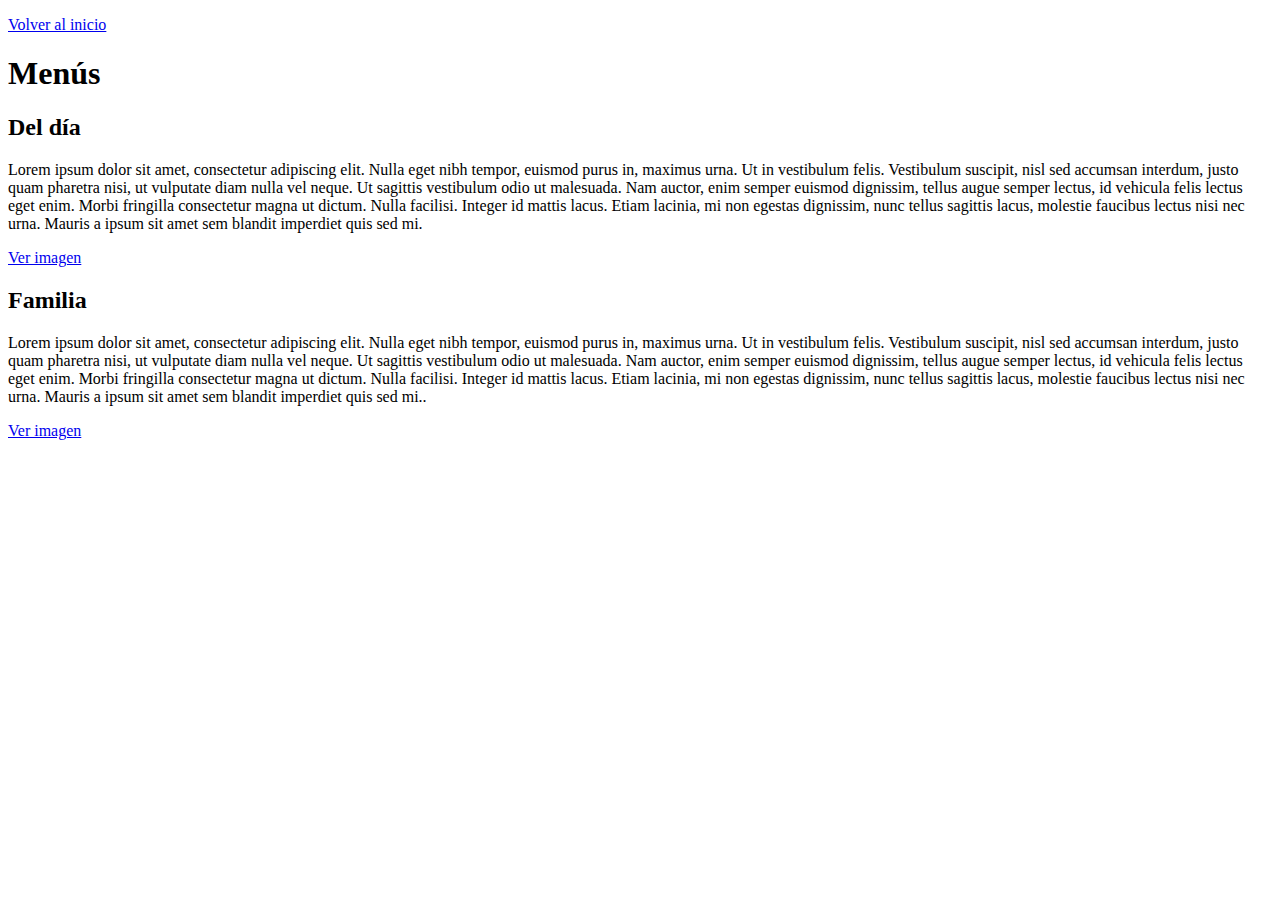
<file: 3_Hipervincles/2_Activitat.html>
<!DOCTYPE html>
<html lang="en">
<head>
    <meta charset="UTF-8">
    <meta http-equiv="X-UA-Compatible" content="IE=edge">
    <meta name="viewport" content="width=, initial-scale=1.0">
    <title>Document</title>
</head>
<body>
    
  <p><a href="1_Activitat.html">Volver al inicio</a></p>

  <p><h1>Menús</h1></p>

  <h2>Del día</h2>
  <p>Lorem ipsum dolor sit amet, consectetur adipiscing elit. Nulla eget nibh tempor, euismod purus in, maximus urna. Ut in vestibulum felis. Vestibulum suscipit, nisl sed accumsan interdum, justo quam pharetra nisi, ut vulputate diam nulla vel neque. Ut sagittis vestibulum odio ut malesuada. Nam auctor, enim semper euismod dignissim, tellus augue semper lectus, id vehicula felis lectus eget enim. Morbi fringilla consectetur magna ut dictum. Nulla facilisi. Integer id mattis lacus. Etiam lacinia, mi non egestas dignissim, nunc tellus sagittis lacus, molestie faucibus lectus nisi nec urna. Mauris a ipsum sit amet sem blandit imperdiet quis sed mi.</p>
  <a href="../Imagenes/menudia.png">Ver imagen</a>

  <p><h2>Familia</h2></p>                                                                                                                                                                                                                                                                                                                                                                                                                                                                                                                                                                                                                                                                                                                                     
  <p>Lorem ipsum dolor sit amet, consectetur adipiscing elit. Nulla eget nibh tempor, euismod purus in, maximus urna. Ut in vestibulum felis. Vestibulum suscipit, nisl sed accumsan interdum, justo quam pharetra nisi, ut vulputate diam nulla vel neque. Ut sagittis vestibulum odio ut malesuada. Nam auctor, enim semper euismod dignissim, tellus augue semper lectus, id vehicula felis lectus eget enim. Morbi fringilla consectetur magna ut dictum. Nulla facilisi. Integer id mattis lacus. Etiam lacinia, mi non egestas dignissim, nunc tellus sagittis lacus, molestie faucibus lectus nisi nec urna. Mauris a ipsum sit amet sem blandit imperdiet quis sed mi..</p>
  <a href="../Imagenes/menufamilia.png">Ver imagen</a>


</body>
</html>
</file>
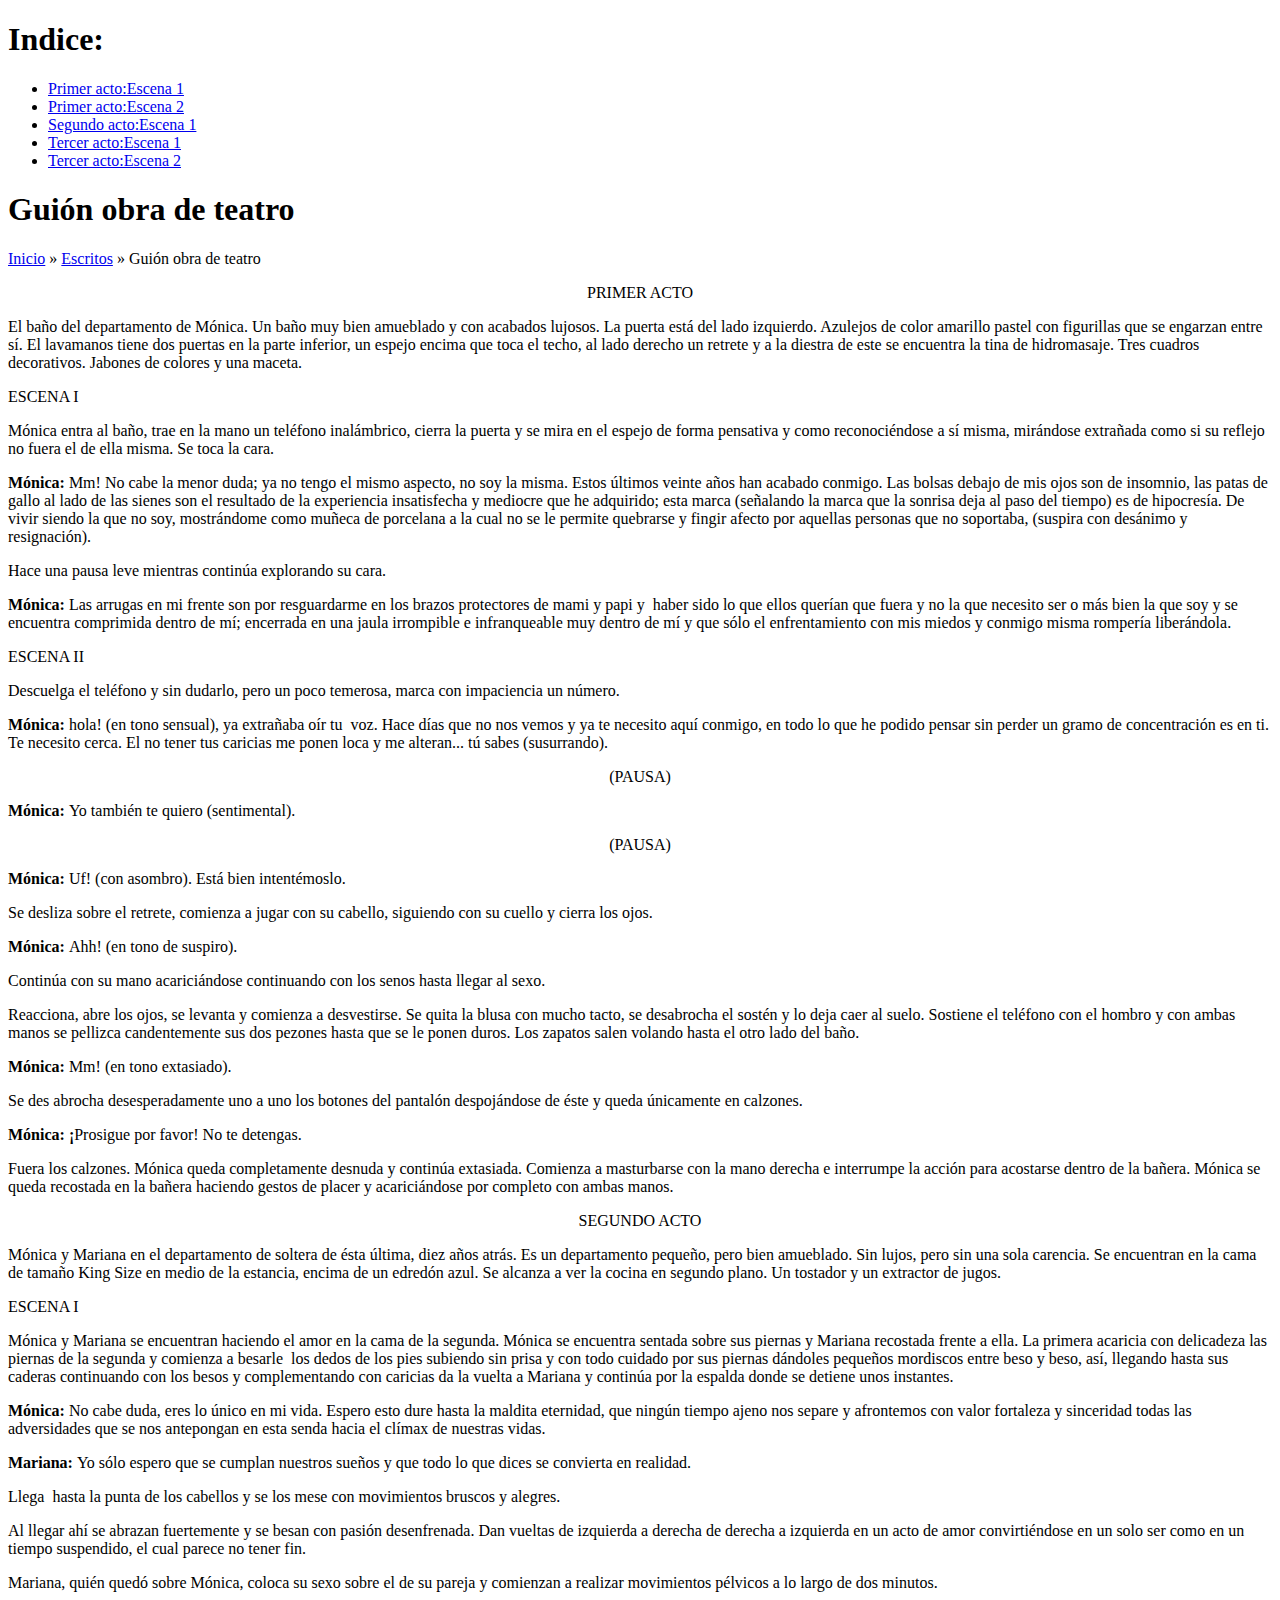
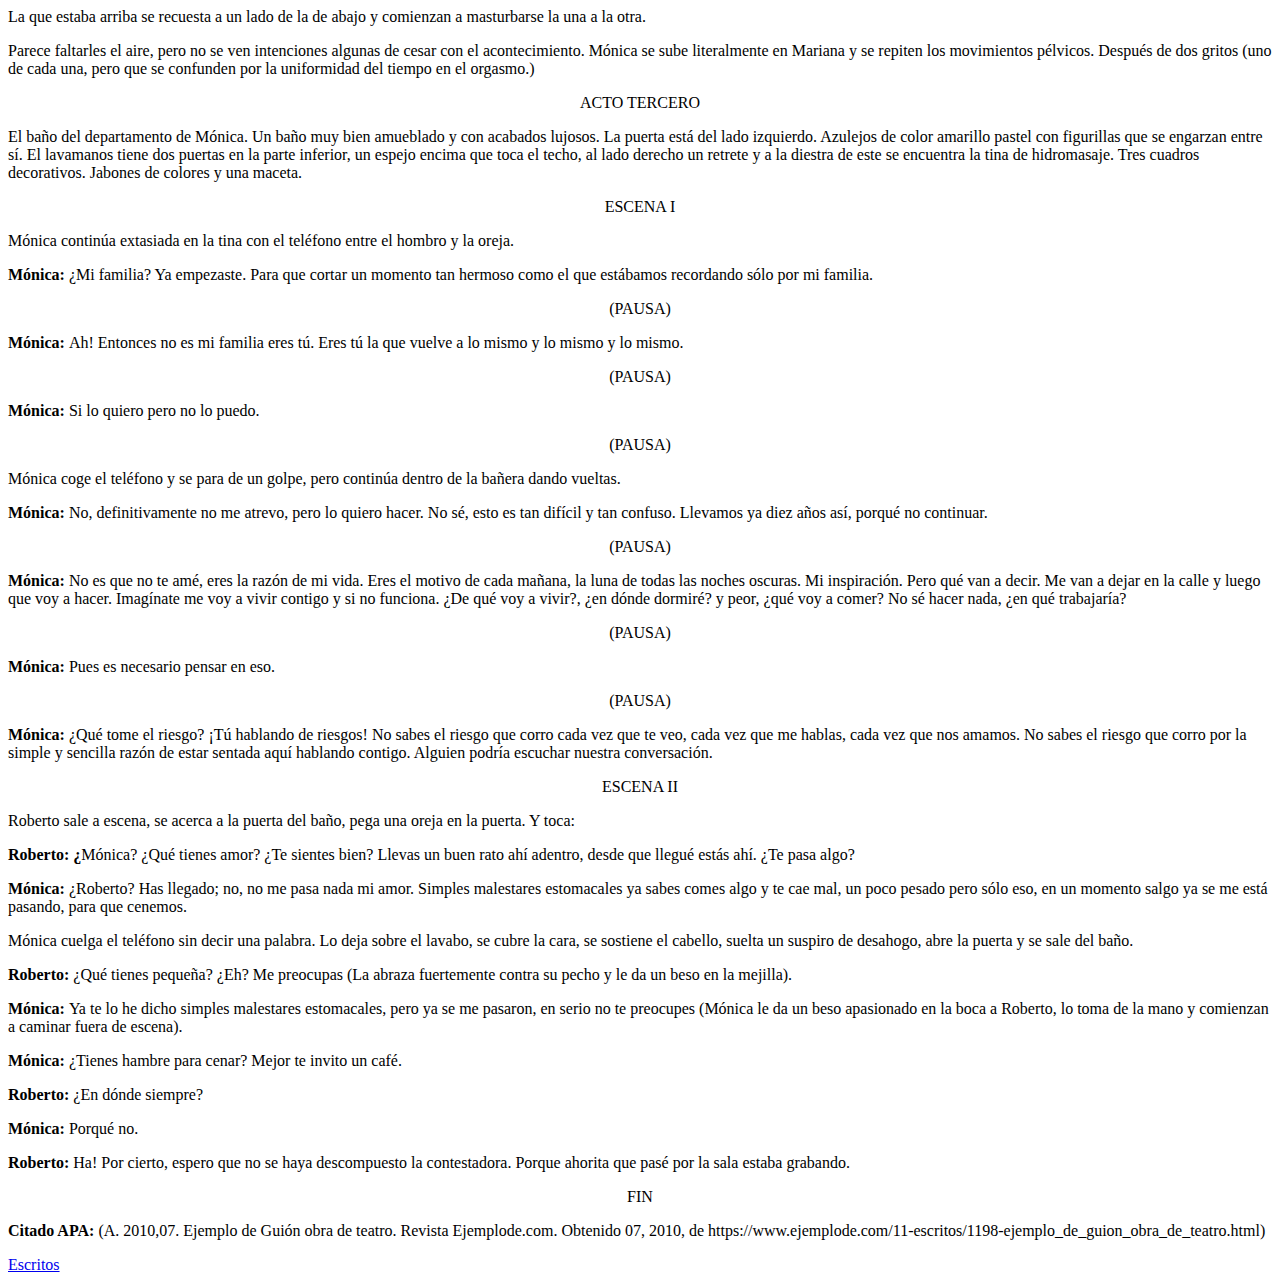
<file: 3_Hipervincles/3_Activitat.html>
<!DOCTYPE html>
<html lang="en">
<head>
    <meta charset="UTF-8">
    <meta http-equiv="X-UA-Compatible" content="IE=edge">
    <meta name="viewport" content="width=device-width, initial-scale=1.0">
    <title>Teatro</title>
</head>
<body>

    <h1>Indice:</h1>

    <ul>
        <li> <a href="#A1_E1">Primer acto:Escena 1</a></li>
        <li> <a href="#A1_E2">Primer acto:Escena 2</a></li>
        <li> <a href="#A2E1">Segundo acto:Escena 1</a> </li>
        <li> <a href="#A3E1">Tercer acto:Escena 1</a></li>
        <li> <a href="#A3E2">Tercer acto:Escena 2</a></li>


    </ul>

    <article class="group post">
        <h1 class="title">Guión obra de teatro</h1>
        <div class="breadcumb"><a href="https://www.ejemplode.com" title="Inicio">Inicio</a> » <a href="/11-escritos/" rel="bookmark">Escritos</a> » Guión obra de teatro
        
            <p align="center">PRIMER ACTO</p>
        <p>El baño del departamento de Mónica. Un baño muy bien amueblado y con acabados lujosos. La puerta está del lado izquierdo. Azulejos de color amarillo pastel con figurillas que se engarzan entre sí. El lavamanos tiene dos puertas en la parte inferior, un espejo encima que toca el techo, al lado derecho un retrete y a la diestra de este se encuentra la tina de hidromasaje. Tres cuadros decorativos. Jabones de colores y una maceta.</p>
        
        <p id="A1_E1">ESCENA I</p>
        <p>Mónica entra al baño, trae en la mano un teléfono inalámbrico, cierra la puerta y se mira en el espejo de forma pensativa y como reconociéndose a sí misma, mirándose extrañada como si su reflejo no fuera el de ella misma. Se toca la cara.</p>
        <p><strong>Mónica: </strong>Mm! No cabe la menor duda; ya no tengo el mismo aspecto, no soy la misma. Estos últimos veinte años han acabado conmigo. Las bolsas debajo de mis ojos son de insomnio, las patas de gallo al lado de las sienes son el resultado de la experiencia insatisfecha y mediocre que he adquirido; esta marca (señalando la marca que la sonrisa deja al paso del tiempo) es de hipocresía. De vivir siendo la que no soy, mostrándome como muñeca de porcelana a la cual no se le permite quebrarse y fingir afecto por aquellas personas que no soportaba, (suspira con desánimo y resignación).</p>
        <p>Hace una pausa leve mientras continúa explorando su cara.</p>
        <p><strong>Mónica: </strong>Las arrugas en mi frente son por resguardarme en los brazos protectores de mami y papi y&nbsp; haber sido lo que ellos querían que fuera y no la que necesito ser o más bien la que soy y se encuentra comprimida dentro de mí; encerrada en una jaula irrompible e infranqueable muy dentro de mí y que sólo el enfrentamiento con mis miedos y conmigo misma rompería liberándola.</p>
        
        
        <p id="#A1_E2">ESCENA II</p>
        <p>Descuelga el teléfono y sin dudarlo, pero un poco temerosa, marca con impaciencia un número.</p>
        <p><strong>Mónica: </strong>hola! (en tono sensual), ya extrañaba oír tu&nbsp; voz. Hace días que no nos vemos y ya te necesito aquí conmigo, en todo lo que he podido pensar sin perder un gramo de concentración es en ti. Te necesito cerca. El no tener tus caricias me ponen loca y me alteran... tú sabes (susurrando).</p>
        <p align="center">(PAUSA)</p>
        <p><strong>Mónica: </strong>Yo también te quiero (sentimental).</p>
        <p align="center">(PAUSA)</p>
        <p><strong>Mónica: </strong>Uf! (con asombro). Está bien intentémoslo.</p>
        <p>Se desliza sobre el retrete, comienza a jugar con su cabello, siguiendo con su cuello y cierra los ojos.</p>
        <p><strong>Mónica: </strong>Ahh! (en tono de suspiro).</p>
        <p>Continúa con su mano acariciándose continuando con los senos hasta llegar al sexo.</p>
        <p>Reacciona, abre los ojos, se levanta y comienza a desvestirse. Se quita la blusa con mucho tacto, se desabrocha el sostén y lo deja caer al suelo. Sostiene el teléfono con el hombro y con ambas manos se pellizca candentemente sus dos pezones hasta que se le ponen duros. Los zapatos salen volando hasta el otro lado del baño.</p>
        <p><strong>Mónica: </strong>Mm! (en tono extasiado).</p> 
        <p>Se des abrocha desesperadamente uno a uno los botones del pantalón despojándose de éste y queda únicamente en calzones.</p>
        <p><strong>Mónica: ¡</strong>Prosigue por favor! No te detengas.</p>
        <p>Fuera los calzones. Mónica queda completamente desnuda y continúa extasiada. Comienza a masturbarse con la mano derecha e interrumpe la acción para acostarse dentro de la bañera. Mónica se queda recostada en la bañera haciendo gestos de placer y acariciándose por completo con ambas manos.</p>
      
        <p align="center">SEGUNDO ACTO</p>
        <p>Mónica y Mariana en el departamento de soltera de ésta última, diez años atrás. Es un departamento pequeño, pero bien amueblado. Sin lujos, pero sin una sola carencia. Se encuentran en la cama de tamaño King Size en medio de la estancia, encima de un edredón azul. Se alcanza a ver la cocina en segundo plano. Un tostador y un extractor de jugos.</p>
       
       
        <p id="#A2E1">ESCENA I</p>
        <p>Mónica y Mariana se encuentran haciendo el amor en la cama de la segunda. Mónica se encuentra sentada sobre sus piernas y Mariana recostada frente a ella. La primera acaricia con delicadeza las piernas de la segunda y comienza a besarle&nbsp; los dedos de los pies subiendo sin prisa y con todo cuidado por sus piernas dándoles pequeños mordiscos entre beso y beso, así, llegando hasta sus caderas continuando con los besos y complementando con caricias da la vuelta a Mariana y continúa por la espalda donde se detiene unos instantes.</p>
        <p><strong>Mónica: </strong>No cabe duda, eres lo único en mi vida. Espero esto dure hasta la maldita eternidad, que ningún tiempo ajeno nos separe y afrontemos con valor fortaleza y sinceridad todas las adversidades que se nos antepongan en esta senda hacia el clímax de nuestras vidas.</p>
        <p><strong>Mariana: </strong>Yo sólo espero que se cumplan nuestros sueños y que todo lo que dices se convierta en realidad.</p>
        <p>Llega&nbsp; hasta la punta de los cabellos y se los mese con movimientos bruscos y alegres.</p>
        <p>Al llegar ahí se abrazan fuertemente y se besan con pasión desenfrenada. Dan vueltas de izquierda a derecha de derecha a izquierda en un acto de amor convirtiéndose en un solo ser como en un tiempo suspendido, el cual parece no tener fin.</p>
        <p>Mariana, quién quedó sobre Mónica, coloca su sexo sobre el de su pareja y comienzan a realizar movimientos pélvicos a lo largo de dos minutos.</p>
        <p>La que estaba arriba se recuesta a un lado de la de abajo y comienzan a masturbarse la una a la otra.</p>
        <p>Parece faltarles el aire, pero no se ven intenciones algunas de cesar con el acontecimiento. Mónica se sube literalmente en Mariana y se repiten los movimientos pélvicos. Después de dos gritos (uno de cada una, pero que se confunden por la uniformidad del tiempo en el orgasmo.)</p>
        
        
        <p align="center">ACTO TERCERO</p>
        <p>El baño del departamento de Mónica. Un baño muy bien amueblado y con acabados lujosos. La puerta está del lado izquierdo. Azulejos de color amarillo pastel con figurillas que se engarzan entre sí. El lavamanos tiene dos puertas en la parte inferior, un espejo encima que toca el techo, al lado derecho un retrete y a la diestra de este se encuentra la tina de hidromasaje. Tres cuadros decorativos. Jabones de colores y una maceta.</p>
       
        <p align="center" id="#A3E1">ESCENA I</p>
        <p>Mónica continúa extasiada en la tina con el teléfono entre el hombro y la oreja.</p>
        <p><strong>Mónica: </strong>¿Mi familia? Ya empezaste. Para que cortar un momento tan hermoso como el que estábamos recordando sólo por mi familia.</p>
        <p align="center">(PAUSA)</p>
        <p><strong>Mónica: </strong>Ah! Entonces no es mi familia eres tú. Eres tú la que vuelve a lo mismo y lo mismo y lo mismo.</p>
        <p align="center">(PAUSA)</p>
        <p><strong>Mónica: </strong>Si lo quiero pero no lo puedo.</p>
        <p align="center">(PAUSA)</p>
        <p>Mónica coge el teléfono y se para de un golpe, pero continúa dentro de la bañera dando vueltas.</p>
        <p><strong>Mónica: </strong>No, definitivamente no me atrevo, pero lo quiero hacer. No sé, esto es tan difícil y tan confuso. Llevamos ya diez años así, porqué no continuar.</p>
        <p align="center">(PAUSA)</p>
        <p><strong>Mónica: </strong>No es que no te amé, eres la razón de mi vida. Eres el motivo de cada mañana, la luna de todas las noches oscuras. Mi inspiración. Pero qué van a decir. Me van a dejar en la calle y luego que voy a hacer. Imagínate me voy a vivir contigo y si no funciona. ¿De qué voy a vivir?, ¿en dónde dormiré? y peor, ¿qué voy a comer? No sé hacer nada, ¿en qué trabajaría?</p>
        <p align="center">(PAUSA)</p>
        <p><strong>Mónica: </strong>Pues es necesario pensar en eso.</p>
        <p align="center">(PAUSA)</p>
        <p><strong>Mónica: </strong>¿Qué tome el riesgo? ¡Tú hablando de riesgos! No sabes el riesgo que corro cada vez que te veo, cada vez que me hablas, cada vez que nos amamos. No sabes el riesgo que corro por la simple y sencilla razón de estar sentada aquí hablando contigo. Alguien podría escuchar nuestra conversación.</p>
      
        <p align="center" id="#A3E2">ESCENA II</p>
        <p>Roberto sale a escena, se acerca a la puerta del baño, pega una oreja en la puerta. Y toca:</p>
        <p><strong>Roberto: ¿</strong>Mónica? ¿Qué tienes amor? ¿Te sientes bien? Llevas un buen rato ahí adentro, desde que llegué estás ahí. ¿Te pasa algo?</p>
        <p><strong>Mónica: </strong>¿Roberto? Has llegado; no, no me pasa nada mi amor. Simples malestares estomacales ya sabes comes algo y te cae mal, un poco pesado pero sólo eso, en un momento salgo ya se me está pasando, para que cenemos.</p>
        <p>Mónica cuelga el teléfono sin decir una palabra. Lo deja sobre el lavabo, se cubre la cara, se sostiene el cabello, suelta un suspiro de desahogo, abre la puerta y se sale del baño.</p>
        <p><strong>Roberto: </strong>¿Qué tienes pequeña? ¿Eh? Me preocupas (La abraza fuertemente contra su pecho y le da un beso en la mejilla).</p>
        <p><strong>Mónica: </strong>Ya te lo he dicho simples malestares estomacales, pero ya se me pasaron, en serio no te preocupes (Mónica le da un beso apasionado en la boca a Roberto, lo toma de la mano y comienzan a caminar fuera de escena).</p>
        <p><strong>Mónica: </strong>¿Tienes hambre para cenar? Mejor te invito un café.</p>
        <p><strong>Roberto:</strong> ¿En dónde siempre?</p>
        <p><strong>Mónica: </strong>Porqué no.</p>
        <p><strong>Roberto: </strong>Ha! Por cierto, espero que no se haya descompuesto la contestadora. Porque ahorita que pasé por la sala estaba grabando.</p>
       
        <p align="center">FIN </p>
     
        <div class="apa">
        
            <p><strong>Citado APA: </strong> (A. 2010,07. Ejemplo de Guión obra de teatro. Revista Ejemplode.com. Obtenido 07, 2010, de https://www.ejemplode.com/11-escritos/1198-ejemplo_de_guion_obra_de_teatro.html)</p>
        </div>
        <div class="meta">
            <div class="left">
                <div class="category"><span class="icon"></span> <a href="/11-escritos/" rel="bookmark">Escritos</a> </div>
            </div>
            <div class="right"></div>
        </div>
    </article>
    


</body>
</html>
</file>
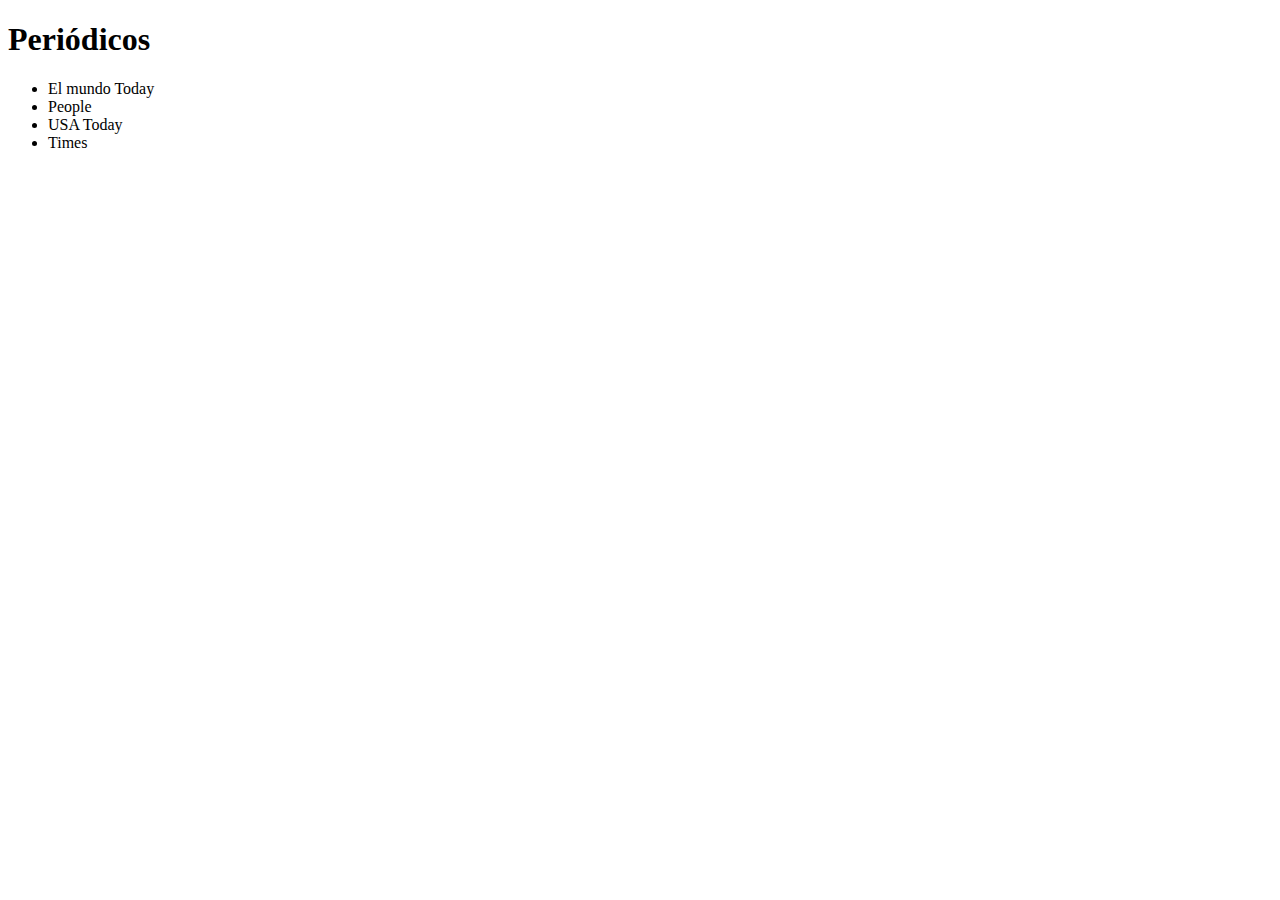
<file: 4_Llistes/1_Activitat.html>
<!DOCTYPE html>
<html lang="en">
<head>
    <meta charset="UTF-8">
    <meta http-equiv="X-UA-Compatible" content="IE=edge">
    <meta name="viewport" content="width=device-width, initial-scale=1.0">
    <title>A1 de JEF</title>
</head>
<body>
    <h1>Periódicos</h1>
<ul>
    <li>El mundo Today</li>
    <li>People</li>
    <li>USA Today</li>
    <li>Times</li>
</ul>
</body>
</html>
</file>
<file: css/5grid/core.css>
/*****************************************************************/
/* 5grid 0.4 by n33.co | MIT+GPLv2 license licensed              */
/* core.css: Core stylesheet                                     */
/*****************************************************************/

/**************************************************/
/* Resets (by meyerweb.com/eric/tools/css/reset/) */
/**************************************************/

	html, body, div, span, applet, object, iframe, h1, h2, h3, h4, h5, h6, p, blockquote, pre, a, abbr, acronym, address, big, cite, code, del, dfn, em, img, ins, kbd, q, s, samp, small, strike, strong, sub, sup, tt, var, b, u, i, center, dl, dt, dd, ol, ul, li, fieldset, form, label, legend, table, caption, tbody, tfoot, thead, tr, th, td, article, aside, canvas, details, embed, figure, figcaption, footer, header, hgroup, menu, nav, output, ruby, section, summary, time, mark, audio, video {
		margin: 0;
		padding: 0;
		border: 0;
		font-size: 100%;
		font: inherit;
		vertical-align: baseline;
	}

	article, aside, details, figcaption, figure, footer, header, hgroup, menu, nav, section {
		display: block;
	}

	body {
		line-height: 1;
	}

	ol, ul {
		list-style: none;
	}

	blockquote, q {
		quotes: none;
	}

	blockquote:before, blockquote:after, q:before, q:after {
		content: '';
		content: none;
	}

	table {
		border-collapse: collapse;
		border-spacing: 0;
	}

/*********************/
/* Grid              */
/*********************/

	.\35 grid .\31 2u { width: 100%; } .\35 grid .\31 1u { width: 91.5%; } .\35 grid .\31 0u { width: 83%; } .\35 grid .\39 u { width: 74.5%; } .\35 grid .\38 u { width: 66%; } .\35 grid .\37 u { width: 57.5%; } .\35 grid .\36 u { width: 49%; } .\35 grid .\35 u { width: 40.5%; } .\35 grid .\34 u { width: 32%; } .\35 grid .\33 u { width: 23.5%; } .\35 grid .\32 u { width: 15%; } .\35 grid .\31 u { width: 6.5%; }
	
	.\35 grid .\31 u, .\35 grid .\32 u, .\35 grid .\33 u, .\35 grid .\34 u, .\35 grid .\35 u, .\35 grid .\36 u, .\35 grid .\37 u, .\35 grid .\38 u, .\35 grid .\39 u, .\35 grid .\31 0u, .\35 grid .\31 1u, .\35 grid .\31 2u {
		margin: 1% 0 1% 2%;
		float: left;
	}

	.\35 grid:after {
		content: '';
		display: block;
		clear: both;
		height: 0;
	}

	.\35 grid-flush .\31 2u { width: 100% !important; } .\35 grid-flush .\31 1u { width: 91.6666666667% !important; } .\35 grid-flush .\31 0u { width: 83.3333333333% !important; } .\35 grid-flush .\39 u { width: 75% !important; } .\35 grid-flush .\38 u { width: 66.6666666667% !important; } .\35 grid-flush .\37 u { width: 58.3333333333% !important; } .\35 grid-flush .\36 u { width: 50% !important; } .\35 grid-flush .\35 u { width: 41.6666666667% !important; } .\35 grid-flush .\34 u { width: 33.3333333333% !important; } .\35 grid-flush .\33 u { width: 25% !important; } .\35 grid-flush .\32 u { width: 16.6666666667% !important; } .\35 grid-flush .\31 u { width: 8.3333333333% !important; }

	.\35 grid-flush .\31 u, .\35 grid-flush .\32 u, .\35 grid-flush .\33 u, .\35 grid-flush .\34 u, .\35 grid-flush .\35 u, .\35 grid-flush .\36 u, .\35 grid-flush .\37 u, .\35 grid-flush .\38 u, .\35 grid-flush .\39 u, .\35 grid-flush .\31 0u, .\35 grid-flush .\31 1u, .\35 grid-flush .\31 2u {
		margin: 0 !important;
	}

	.do-5grid .do-12u { width: 100%; } .do-5grid .do-11u { width: 91.5%; } .do-5grid .do-10u { width: 83%; } .do-5grid .do-9u { width: 74.5%; } .do-5grid .do-8u { width: 66%; } .do-5grid .do-7u { width: 57.5%; } .do-5grid .do-6u { width: 49%; } .do-5grid .do-5u { width: 40.5%; } .do-5grid .do-4u { width: 32%; } .do-5grid .do-3u { width: 23.5%; } .do-5grid .do-2u { width: 15%; } .do-5grid .do-1u { width: 6.5%; }
	
	.do-5grid .do-1u, .do-5grid .do-2u, .do-5grid .do-3u, .do-5grid .do-4u, .do-5grid .do-5u, .do-5grid .do-6u, .do-5grid .do-7u, .do-5grid .do-8u, .do-5grid .do-9u, .do-5grid .do-10u, .do-5grid .do-11u, .do-5grid .do-12u {
		margin: 1% 0 1% 2%;
		float: left;
	}

	.do-5grid:after {
		content: '';
		display: block;
		clear: both;
		height: 0;
	}

	.do-5grid-flush .do-12u { width: 100%; } .do-5grid-flush .do-11u { width: 91.6666666667%; } .do-5grid-flush .do-10u { width: 83.3333333333%; } .do-5grid-flush .do-9u { width: 75%; } .do-5grid-flush .do-8u { width: 66.6666666667%; } .do-5grid-flush .do-7u { width: 58.3333333333%; } .do-5grid-flush .do-6u { width: 50%; } .do-5grid-flush .do-5u { width: 41.6666666667%; } .do-5grid-flush .do-4u { width: 33.3333333333%; } .do-5grid-flush .do-3u { width: 25%; } .do-5grid-flush .do-2u { width: 16.6666666667%; } .do-5grid-flush .do-1u { width: 8.3333333333%; }

	.do-5grid-flush .do-1u, .do-5grid-flush .do-2u, .do-5grid-flush .do-3u, .do-5grid-flush .do-4u, .do-5grid-flush .do-5u, .do-5grid-flush .do-6u, .do-5grid-flush .do-7u, .do-5grid-flush .do-8u, .do-5grid-flush .do-9u, .do-5grid-flush .do-10u, .do-5grid-flush .do-11u, .do-5grid-flush .do-12u {
		margin: 0 !important;
	}

/*********************/
/* Mobile            */
/*********************/

	#mobileUI-site-titlebar {
		text-align: center;
	}
	
	#mobileUI-site-nav-opener {
		top: 0;
		left: 0;
	}
	
	#mobileUI-site-nav {
	}

		#mobileUI-site-nav-inner {
		}
	
		.mobileUI-site-nav-link {
			display: block;
		}
	
		.mobileUI-site-nav-link .indent-1 { display: inline-block; width: 1em; }
		.mobileUI-site-nav-link .indent-2 { display: inline-block; width: 2em; }
		.mobileUI-site-nav-link .indent-3 { display: inline-block; width: 3em; }
		.mobileUI-site-nav-link .indent-4 { display: inline-block; width: 4em; }
		.mobileUI-site-nav-link .indent-5 { display: inline-block; width: 5em; }
		.mobileUI-site-nav-link .indent-6 { display: inline-block; width: 6em; }
		.mobileUI-site-nav-link .indent-7 { display: inline-block; width: 7em; }
		.mobileUI-site-nav-link .indent-8 { display: inline-block; width: 8em; }
		.mobileUI-site-nav-link .indent-9 { display: inline-block; width: 9em; }
		.mobileUI-site-nav-link .indent-10 { display: inline-block; width: 10em; }
</file>
<file: css/5grid/core-desktop.css>
/*****************************************************************/
/* 5grid 0.4 by n33.co | MIT+GPLv2 license licensed              */
/* core-desktop.css: Core (desktop) stylesheet                   */
/*****************************************************************/

.\35 grid .row:after { content: ''; display: block; clear: both; height: 0; } 
.\35 grid .row > :first-child { margin-left: 0; } 
.\35 grid .row:first-child > * { margin-top: 0; } 
.\35 grid .row:last-child > * { margin-bottom: 0; }
.\35 grid .offset-1u:first-child { margin-left: 8.5% !important; } 
.\35 grid .offset-2u:first-child { margin-left: 17% !important; } 
.\35 grid .offset-3u:first-child { margin-left: 25.5% !important; } 
.\35 grid .offset-4u:first-child { margin-left: 34% !important; } 
.\35 grid .offset-5u:first-child { margin-left: 42.5% !important; } 
.\35 grid .offset-6u:first-child { margin-left: 51% !important; } 
.\35 grid .offset-7u:first-child { margin-left: 59.5% !important; } 
.\35 grid .offset-8u:first-child { margin-left: 68% !important; } 
.\35 grid .offset-9u:first-child { margin-left: 76.5% !important; } 
.\35 grid .offset-10u:first-child { margin-left: 85% !important; } 
.\35 grid .offset-11u:first-child { margin-left: 93.5% !important; } 
.\35 grid .offset-1u { margin-left: 10.5% !important; } 
.\35 grid .offset-2u { margin-left: 19% !important; } 
.\35 grid .offset-3u { margin-left: 27.5% !important; } 
.\35 grid .offset-4u { margin-left: 36% !important; } 
.\35 grid .offset-5u { margin-left: 44.5% !important; } 
.\35 grid .offset-6u { margin-left: 53% !important; } 
.\35 grid .offset-7u { margin-left: 61.5% !important; } 
.\35 grid .offset-8u { margin-left: 70% !important; } 
.\35 grid .offset-9u { margin-left: 78.5% !important; } 
.\35 grid .offset-10u { margin-left: 87% !important; } 
.\35 grid .offset-11u { margin-left: 95.5% !important; }
</file>
<file: css/5grid/core-1200px.css>
/*****************************************************************/
/* 5grid 0.4 by n33.co | MIT+GPLv2 license licensed              */
/* core-1200px.css: 1200px                                       */
/*****************************************************************/

/*********************/
/* 1200px            */
/*********************/

	.\35 grid-layout {
		width: 1200px;
		margin: 0 auto;
	}
</file>
<file: css/5grid/core-noscript.css>
/*****************************************************************/
/* 5grid 0.4 by n33.co | MIT+GPLv2 license licensed              */
/* noscript-1000px.css: Kludgey noscript stylesheet              */
/*****************************************************************/

/*********************/
/* Base Grid         */
/*********************/

	.\35 grid-layout .\31 2u { width: 100%; } 
	.\35 grid-layout .\31 1u { width: 91.5%; } 
	.\35 grid-layout .\31 0u { width: 83%; } 
	.\35 grid-layout .\39 u { width: 74.5%; } 
	.\35 grid-layout .\38 u { width: 66%; }
	.\35 grid-layout .\37 u { width: 57.5%; } 
	.\35 grid-layout .\36 u { width: 49%; } 
	.\35 grid-layout .\35 u { width: 40.5%; } 
	.\35 grid-layout .\34 u { width: 32%; } 
	.\35 grid-layout .\33 u { width: 23.5%; } 
	.\35 grid-layout .\32 u { width: 15%; } 
	.\35 grid-layout .\31 u { width: 6.5%; }

	.\35 grid-layout .\31 u, .\35 grid-layout .\32 u, .\35 grid-layout .\33 u, .\35 grid-layout .\34 u, .\35 grid-layout .\35 u, .\35 grid-layout .\36 u, .\35 grid-layout .\37 u, .\35 grid-layout .\38 u, .\35 grid-layout .\39 u, .\35 grid-layout .\31 0u, .\35 grid-layout .\31 1u, .\35 grid-layout .\31 2u {
		margin: 1% 0 1% 2%;
		float: left;
	}

	.\35 grid-layout:after {
		content: '';
		display: block;
		clear: both;
		height: 0;
	}

/*********************/
/* Desktop           */
/*********************/

	.\35 grid-layout .row:after { content: ''; display: block; clear: both; height: 0; } 
	.\35 grid-layout .row > :first-child { margin-left: 0; } 
	.\35 grid-layout .row:first-child > * { margin-top: 0; } 
	.\35 grid-layout .row:last-child > * { margin-bottom: 0; }
	.\35 grid-layout .offset-1u:first-child { margin-left: 8.5% !important; } 
	.\35 grid-layout .offset-2u:first-child { margin-left: 17% !important; } 
	.\35 grid-layout .offset-3u:first-child { margin-left: 25.5% !important; } 
	.\35 grid-layout .offset-4u:first-child { margin-left: 34% !important; } 
	.\35 grid-layout .offset-5u:first-child { margin-left: 42.5% !important; } 
	.\35 grid-layout .offset-6u:first-child { margin-left: 51% !important; } 
	.\35 grid-layout .offset-7u:first-child { margin-left: 59.5% !important; } 
	.\35 grid-layout .offset-8u:first-child { margin-left: 68% !important; } 
	.\35 grid-layout .offset-9u:first-child { margin-left: 76.5% !important; } 
	.\35 grid-layout .offset-10u:first-child { margin-left: 85% !important; } 
	.\35 grid-layout .offset-11u:first-child { margin-left: 93.5% !important; } 
	.\35 grid-layout .offset-1u { margin-left: 10.5% !important; } 
	.\35 grid-layout .offset-2u { margin-left: 19% !important; } 
	.\35 grid-layout .offset-3u { margin-left: 27.5% !important; } 
	.\35 grid-layout .offset-4u { margin-left: 36% !important; } 
	.\35 grid-layout .offset-5u { margin-left: 44.5% !important; } 
	.\35 grid-layout .offset-6u { margin-left: 53% !important; } 
	.\35 grid-layout .offset-7u { margin-left: 61.5% !important; } 
	.\35 grid-layout .offset-8u { margin-left: 70% !important; } 
	.\35 grid-layout .offset-9u { margin-left: 78.5% !important; } 
	.\35 grid-layout .offset-10u { margin-left: 87% !important; } 
	.\35 grid-layout .offset-11u { margin-left: 95.5% !important; }
</file>
<file: css/style.css>
/*
	Miniport 1.0 by HTML5 Up!
	html5up.net | @n33co
	Free for personal and commercial use under the CCA 3.0 license (html5up.net/license)
*/

/*********************************************************************************/
/* Basic                                                                         */
/*********************************************************************************/

	*
	{
		-moz-box-sizing: border-box;
		-webkit-box-sizing: border-box;
		-o-box-sizing: border-box;
		-ms-box-sizing: border-box;
		box-sizing: border-box;
	}

	body, input, textarea
	{
		font-family: 'Open Sans', sans-serif;
		line-height: 1.85em;
		color: #888;
		font-weight: 300;
	}

	a
	{
		color: #c64b3b;
		text-decoration: underline;
		-moz-transition: color .2s ease-in-out;
		-webkit-transition: color .2s ease-in-out;
		-o-transition: color .2s ease-in-out;
		-ms-transition: color .2s ease-in-out;
		transition: color .2s ease-in-out;
	}
	
		a:hover
		{
			color: #981ba6 !important;
		}

	strong, b
	{
		font-weight: 600;
		color: #3e3e3e;
	}
	
	h1, h2, h3, h4, h5, h6
	{
		color: #3e3e3e;
	}
	
		h1 a, h2 a, h3 a, h4 a, h5 a, h6 a
		{
			text-decoration: none;
			color: inherit;
		}
	
	h2, h3, h4, h5, h6
	{
		font-weight: 700;
	}
	
	h1
	{
		font-weight: 300;
	}
	
		h1 strong
		{
			font-weight: 700;
		}
	
	em, i
	{
		font-style: italic;
	}
	
	form
	{
	}
	
		form input,
		form select,
		form textarea
		{
			-webkit-appearance: none;
		}

		form input[type=text],
		form input[type=password],
		form select,
		form textarea
		{
			width: 100%;
			border: 0;
			padding: 0.75em;
			font-size: 1em;
			border-radius: 8px;
			background: #282828;
			color: #bbb;
			box-shadow: inset 0px 2px 5px 0px rgba(0,0,0,0.05), 0px 1px 0px 0px rgba(255,255,255,0.025);
		}

		form input[type=text]:focus,
		form input[type=password]:focus,
		form select:focus,
		form textarea:focus
		{
			box-shadow: inset 0px 2px 5px 0px rgba(0,0,0,0.05), 0px 1px 0px 0px rgba(255,255,255,0.025), 0px 0px 2px 2px #74CAEE;
		}
		
		form textarea
		{
			height: 15em;
		}
		
		form .formerize-placeholder
		{
			color: #555 !important;
		}

		form ::-webkit-input-placeholder
		{
			color: #555 !important;
		}

		form :-moz-placeholder
		{
			color: #555 !important;
		}

		form ::-moz-placeholder
		{
			color: #555 !important;
		}

		form :-ms-input-placeholder
		{
			color: #555 !important;
		}

		form ::-moz-focus-inner
		{
			border: 0;
		}

	br.clear
	{
		clear: both;
	}
	
	p, ul, ol, dl, table
	{
		margin-bottom: 2em;
	}
	
	section,
	article
	{
		margin-bottom: 3em;
	}
	
	section > :last-child,
	article > :last-child
	{
		margin-bottom: 0;
	}

	section:last-child,
	article:last-child
	{
		margin-bottom: 0;
	}

	.image
	{
		display: inline-block;
	}
	
		.image img
		{
			display: block;
			width: 100%;
		}

	.image-full
	{
		display: block;
		width: 100%;
		margin: 0 0 2em 0;
	}
	
	.image-left
	{
		float: left;
		margin: 0 2em 2em 0;
	}
	
	.image-centered
	{
		display: block;
		margin: 0 0 2em 0;
	}

		.image-centered img
		{
			margin: 0 auto;
			width: auto;
		}
	
	.button
	{
		position: relative;
		display: inline-block;
		color: #fff;
		text-decoration: none;
		font-weight: 700;
		border: 0;
		outline: 0;
		cursor: pointer;
		border-radius: 8px;
		text-shadow: -1px -1px 0.5px rgba(0,0,0,0.5);
		overflow: hidden;
		background: #61b8db;
		background-image: -moz-linear-gradient(top, rgba(97,184,219,0), rgba(48,141,196,1));
		background-image: -webkit-linear-gradient(top, rgba(97,184,219,0), rgba(48,141,196,1));
		background-image: -o-linear-gradient(top, rgba(97,184,219,0), rgba(48,141,196,1));
		background-image: -ms-linear-gradient(top, rgba(97,184,219,0), rgba(48,141,196,1));
		background-image: linear-gradient(top, rgba(97,184,219,0), rgba(48,141,196,1));
		box-shadow: inset 0px 0px 0px 1px #135c86, inset 0px 2px 1px 0px rgba(255,255,255,0.75);
		-moz-transition: background-color .2s ease-in-out;
		-webkit-transition: background-color .2s ease-in-out;
		-o-transition: background-color .2s ease-in-out;
		-ms-transition: background-color .2s ease-in-out;
		transition: background-color .2s ease-in-out;
	}

		.button:before
		{
			content: '';
			display: block;
			position: absolute;
			left: 0;
			top: 0;
			width: 100%;
			height: 100%;
			background: url('images/bg.png');
		}

		.button:hover
		{
			background-color: #76cdf0;
			color: #fff !important;
		}
		
		.button:active
		{
			background-image: -moz-linear-gradient(top, rgba(48,141,196,1), rgba(77,164,199,0));
			background-image: -webkit-linear-gradient(top, rgba(48,141,196,1), rgba(77,164,199,0));
			background-image: -o-linear-gradient(top, rgba(48,141,196,1), rgba(77,164,199,0));
			background-image: -ms-linear-gradient(top, rgba(48,141,196,1), rgba(77,164,199,0));
			background-image: linear-gradient(top, rgba(48,141,196,1), rgba(77,164,199,0));
			box-shadow: inset 0px 0px 0px 1px #135c86, inset 0px -2px 1px 0px rgba(255,255,255,0.75);
			top: 1px;
		}
	
		.button-alt
		{
			background-color: #393939;
			background-image: -moz-linear-gradient(top, rgba(50,50,50,0), rgba(45,45,45,1));
			background-image: -webkit-linear-gradient(top, rgba(50,50,50,0), rgba(45,45,45,1));
			background-image: -o-linear-gradient(top, rgba(50,50,50,0), rgba(45,45,45,1));
			background-image: -ms-linear-gradient(top, rgba(50,50,50,0), rgba(45,45,45,1));
			background-image: linear-gradient(top, rgba(50,50,50,0), rgba(45,45,45,1));
			box-shadow: inset 0px 0px 0px 1px #242424, inset 0px 2px 1px 0px rgba(255,255,255,0.2);
		}

			.button-alt:hover
			{
				background-color: #444;
			}
			
			.button-alt:active
			{
				background-image: -moz-linear-gradient(top, rgba(45,45,45,1), rgba(50,50,50,0));
				background-image: -webkit-linear-gradient(top, rgba(45,45,45,1), rgba(50,50,50,0));
				background-image: -o-linear-gradient(top, rgba(45,45,45,1), rgba(50,50,50,0));
				background-image: -ms-linear-gradient(top, rgba(45,45,45,1), rgba(50,50,50,0));
				background-image: linear-gradient(top, rgba(45,45,45,1), rgba(50,50,50,0));
				box-shadow: inset 0px 0px 0px 1px #242424, inset 0px -2px 1px 0px rgba(255,255,255,0.2);
			}
	
		.button-big
		{
		}

	ul.social
	{
		cursor: default;
		margin: 0;
	}
	
		ul.social li
		{
			position: relative;
			display: inline-block;
			margin: 0.25em;
			top: 0;
			border-radius: 6px;
			overflow: hidden;
			background: #444;
			background-image: -moz-linear-gradient(top, rgba(0,0,0,0), rgba(0,0,0,0.2));
			background-image: -webkit-linear-gradient(top, rgba(0,0,0,0), rgba(0,0,0,0.2));
			background-image: -o-linear-gradient(top, rgba(0,0,0,0), rgba(0,0,0,0.2));
			background-image: -ms-linear-gradient(top, rgba(0,0,0,0), rgba(0,0,0,0.2));
			background-image: linear-gradient(top, rgba(0,0,0,0), rgba(0,0,0,0.2));
			-moz-transition: background-color .2s ease-in-out, top .2s ease-in-out;
			-webkit-transition: background-color .2s ease-in-out, top .2s ease-in-out;
			-o-transition: background-color .2s ease-in-out, top .2s ease-in-out;
			-ms-transition: background-color .2s ease-in-out, top .2s ease-in-out;
			transition: background-color .2s ease-in-out, top .2s ease-in-out;
			box-shadow: inset 0px 0px 0px 1px #282828, inset 0px 2px 1px 0px rgba(255,255,255,0.1);
		}

			ul.social li a
			{
				display: block;
				position: relative;
				background: url('images/social.png');
				width: 48px;
				height: 48px;
				text-indent: -9999em;
				outline: 0;
			}
			
				ul.social li.facebook a						{ background-position: 0px 0px; }
					ul.social li.facebook:hover				{ background-color: #3C5A98; }
				ul.social li.twitter a						{ background-position: -48px 0px; }
					ul.social li.twitter:hover				{ background-color: #2DAAE4; }
				ul.social li.rss a							{ background-position: -96px 0px; }
					ul.social li.rss:hover					{ background-color: #F2600B; }
				ul.social li.dribbble a						{ background-position: -144px 0px; }
					ul.social li.dribbble:hover				{ background-color: #C4376B; }
				ul.social li.linkedin a						{ background-position: -192px 0px; }
					ul.social li.linkedin:hover				{ background-color: #006599; }
				ul.social li.tumblr a						{ background-position: -240px 0px; }
					ul.social li.tumblr:hover				{ background-color: #51718A; }
				ul.social li.googleplus a					{ background-position: -288px 0px; }
					ul.social li.googleplus:hover			{ background-color: #DA2713; }

			ul.social li:hover
			{
				top: -5px;
			}

			ul.social li:active
			{
				top: 0;
			}

	.box
	{
		background: #fff;
		box-shadow: inset 0px 0px 0px 1px rgba(0,0,0,0.15), 0px 2px 3px 0px rgba(0,0,0,0.1);
		text-align: center;
	}

		.box .image-full
		{
			position: relative;
		}

/*********************************************************************************/
/* Wrappers                                                                      */
/*********************************************************************************/

	.wrapper
	{
		background-image: url('images/bg.png');
		box-shadow: inset 0px 1px 0px 0px rgba(0,0,0,0.05), inset 0px 2px 3px 0px rgba(0,0,0,0.1);
	}

	.wrapper-first
	{
		box-shadow: none;
	}

	.wrapper-style1
	{
		background-image: none;
		background-color: #fff;
	}
	
	.wrapper-style2
	{
		background-color: #fafafa;
		text-shadow: 1px 1px 0px #fff;
	}
	
	.wrapper-style3
	{
		background-color: #f4f4f4;
		text-shadow: 1px 1px 0px #fff;
	}

	.wrapper-style4
	{
		background-color: #303030;
		color: #999;
		text-shadow: -1px -1px 0px #181818;
	}

		.wrapper-style4 h1, 
		.wrapper-style4 h2, 
		.wrapper-style4 h3, 
		.wrapper-style4 h4, 
		.wrapper-style4 h5, 
		.wrapper-style4 h6
		{
			color: #fff;
		}
		
		.wrapper-style4 .row-special
		{
			border-top: solid 1px rgba(0,0,0,0.5);
			border-bottom: solid 1px rgba(0,0,0,0.5);
			box-shadow: inset 0px 1px 0px 0px rgba(255,255,255,0.1), 0px 1px 0px 0px rgba(255,255,255,0.1);
		}

/*********************************************************************************/
/* Nav                                                                           */
/*********************************************************************************/

	#nav
	{
		background-color: #282828;
		text-align: center;
		position: fixed;
		left: 0;
		top: 0;
		width: 100%;
		z-index: 10000;
		cursor: default;
	}
	
		#nav ul
		{
			margin: 0;
		}
	
		#nav li
		{
			display: inline-block;
		}
		
		#nav a
		{
			position: relative;
			display: block;
			color: #fff;
			text-decoration: none;
			outline: 0;
		}
		
			#nav a:hover
			{
				color: #fff !important;
			}
			
			#nav a.active:before
			{
				content: '';
				display: block;
				position: absolute;
				bottom: -0.6em;
				left: 50%;
				margin-left: -0.75em;
				border-left: solid 0.75em transparent;
				border-right: solid 0.75em transparent;
				border-top: solid 0.6em #282828;
			}
			
/*********************************************************************************/
/* Articles                                                                      */
/*********************************************************************************/

	#top
	{
	}

		#top .me
		{
			border-radius: 50%;
			overflow: hidden;
		}

		#top p
		{
		}
	
			#top p a
			{
				color: inherit;
			}

/*********************************************************************************/
/* Copyright                                                                     */
/*********************************************************************************/

	#copyright
	{
		color: #666;
	}
	
		#copyright a
		{
			color: inherit;

			-moz-transition: color .2s ease-in-out;
			-webkit-transition: color .2s ease-in-out;
			-o-transition: color .2s ease-in-out;
			-ms-transition: color .2s ease-in-out;
			transition: color .2s ease-in-out;
		}
		
		#copyright a:hover
		{
			color: #777;
		}
</file>
<file: css/style-desktop.css>
body
	{
		font-size: 13pt;
		min-width: 1200px;
	}

	h1
	{
		font-size: 3.25em;
		letter-spacing: -0.025em;
	}

	h2
	{
		font-size: 2em;
		letter-spacing: -0.015em;
	}
	
	h3
	{
		font-size: 1.5em;
		letter-spacing: -0.015em;
	}

	h1, h2, h3, h4, h5, h6
	{
		margin: 0 0 0.75em 0;
	}

	header
	{
		margin: 0 0 3em 0;
	}
	
		header > span
		{
			font-size: 1.25em;
		}

	footer
	{
		margin: 3em 0 0 0;
	}
	
		footer > p
		{
			font-size: 1.25em;
		}
	
	form
	{
	}
	
		form .button
		{
			margin: 0 0.5em 0 0.5em;
		}
	
	.button
	{
		padding: 1em 2.35em 1em 2.35em;
		font-size: 1.1em;
	}

		.button-big
		{
			font-size: 1.5em;
			letter-spacing: -0.025em;
		}

	.box
	{
		padding: 2em 2em 2.5em 2em;
	}

		.box h3
		{
			margin-bottom: 0.25em;
		}

		.box .image-centered
		{
			margin-bottom: 1.25em;
		}

		.box .image-full
		{
			position: relative;
			left: 2em;
			top: 2em;
			margin: -4em 0 4em -4em;
			width: auto;
		}



	.wrapper
	{
		padding: 8em 0 8em 0;
		text-align: center;
	}
	
		.wrapper-first
		{
			padding-top: 12em;
		}

		.wrapper-style4 .row-special
		{
			margin: 4em 0 0 0;
			padding: 4em 0 4em 0;
		}



	#nav
	{
	}

		#nav a:hover
		{
			background: #383838;
		}
		
		#nav a:active
		{
			background: #484848;
		}
	
		#nav a
		{
			padding: 0.2em 1em 0.2em 1em;
			margin: 0.6em 0.2em 0.6em 0.2em;
			font-weight: 600;
			border-radius: 8px;
			-moz-transition: background-color .2s ease-in-out;
			-webkit-transition: background-color .2s ease-in-out;
			-o-transition: background-color .2s ease-in-out;
			-ms-transition: background-color .2s ease-in-out;
			transition: background-color .2s ease-in-out;
			color: #fff;
		}
		


	#top
	{
		text-align: left;
	}

		#top .me
		{
			width: 20em;
			height: 20em;
			margin: 0;
		}

		#top h1
		{
			margin-top: 0.35em;
		}
	
		#top p
		{
			font-size: 1.5em;
			line-height: 1.75em;
		}
		
	#contact
	{
		width: 800px;
		margin: 0 auto;
	}
	
		#contact footer
		{
			font-size: 0.9em;
		}
		


	#copyright
	{
		font-size: 1em;
	}
</file>
